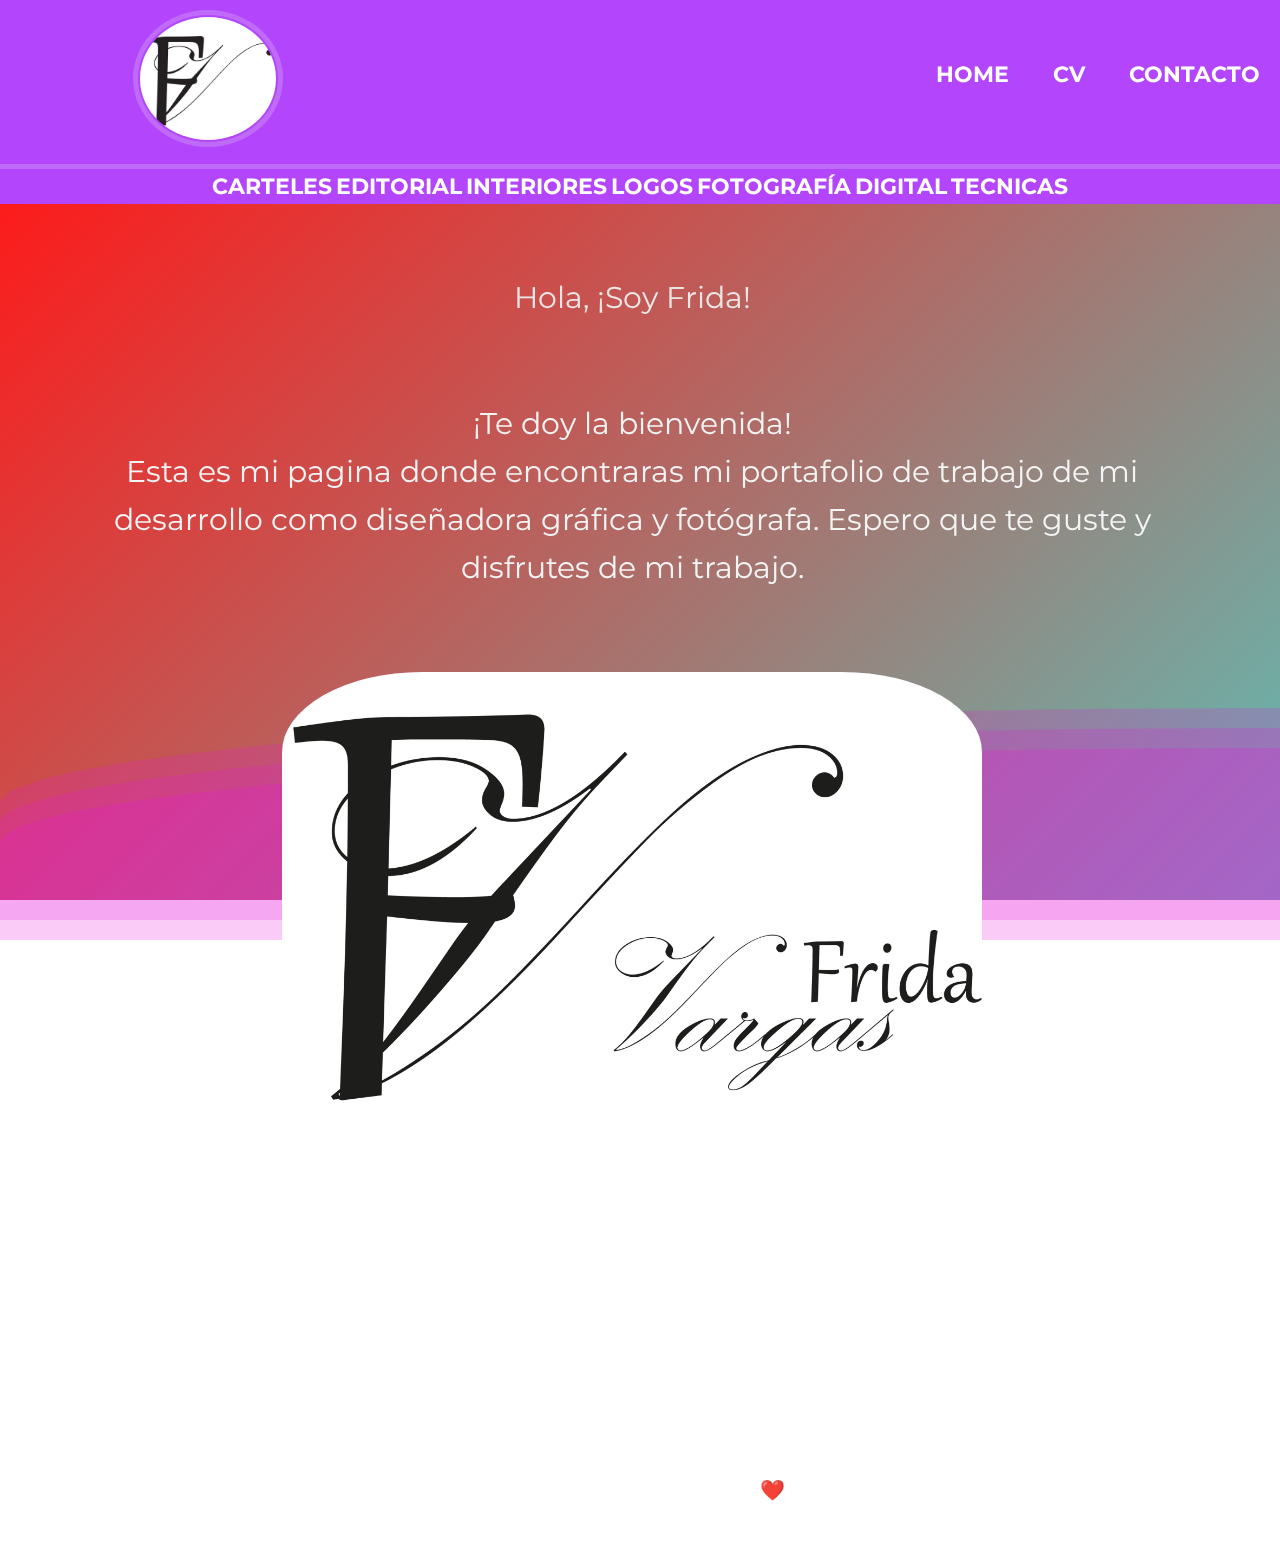
<file: Index.html>
<!DOCTYPE html>

<html>
    <head>
        <meta charset="utf-8">
        <meta http-equiv="X-UA-Compatible" content="IE=edge">
        <title>Frida Vargas - Marketing digital</title>
        <meta name="description" content="">
        <meta name="viewport" content="width=device-width, user-scalable=no, initial-scale=1.0, maximum-scale=1.0, minimum-scale=1.0">
        <link rel="stylesheet" href="CSS/reset.css">
        <link rel="stylesheet" href="CSS/flexboxgrid.min.css">
        <link rel="stylesheet" href="CSS/Style.css">
        <link rel="webpage" href="https://www.instagram.com/design.frida_vr99/">
        <link rel="preconnect" href="https://fonts.googleapis.com"><link rel="preconnect" href="https://fonts.gstatic.com" crossorigin><link href="https://fonts.googleapis.com/css2?family=Montserrat:wght@300&display=swap" rel="stylesheet">
        <link rel="stylesheet" type="text/css" href="CSS/lightbox.css">
    </head>
    <header>
        <section class="logo-menu">
            <div class="contenedor">
                <div class="row middle-xs between-xs">
                    <div class="logo col-xs-12 col-sm-4 center-xs start-xs ">
                        <a href="Index.html"><img class="logomenu1" src="IMAGENES/MENU/LOGO1.jpg"></a>
                    </div>
                    <nav class="menu col-xs-12 col-sm-8 center-xs end-sm">
                        <a href="Index.html">Home</a>
                        <a href ="CV.html">CV</a>
                        <a href="Contacto.html">Contacto</a>
                    </nav>
                </div>
            </div>
        </section>

            <section class="submenu">
                <div class="contenedor">
                    <div class="row center-xs">
                        <div class="col-xs">
                            <nav>
                                <a href ="Carteles.html">Carteles</a>
                                <a href="Editorial.html">Editorial</a>
                                <a href ="Interiores.html">Interiores</a>
                                <a href="Logos.html">Logos</a>
                                <a href ="Fotografia.html">Fotografía</a>
                                <a href="Digital.html">Digital</a>
                                <a href ="Tecnicas.html">Tecnicas</a>
                            </nav>
                        </div>
                    </div>
                </div>
            </section>
        </header>

    <body>
        <main>
            <div class="main">
                <section class="contenedor">
                    <div class="thumb row center-xs col-xs col-s-12 col-md-12 col-lg-12">
                        <div class="container">
                            <h3 class="title">Hola, ¡Soy Frida!</h3>
                            <div class="contenidoHome">
                                <p>
                                    <br>
                                    ¡Te doy la bienvenida! 
                                    <br>
                                    Esta es mi pagina donde encontraras mi portafolio de trabajo de mi desarrollo como diseñadora gráfica
                                    y fotógrafa. Espero que te guste y disfrutes de mi trabajo.
                                </p>
                            </div>
                        </div>
                        <a href="CV.html"><img class="logoprincipal col-xs-12" src="IMAGENES/MENU/LOGO FV.jpg"></a> 
                    </div>
                </div>
            
            </section>
        </main>
            
        <footer>
            <div class="inferior">
                <ul>
                    <a href="https://www.facebook.com/profile.php?id=100069143211032"><img class="facebook" src="IMAGENES/logosredessociales/FacebookBlanco.png"></a>
                </ul>
                <ul>
                    <a href="https://www.instagram.com/design.frida_vr99/"><img class="instagram" src="IMAGENES/logosredessociales/InstagramBlanco.png"></a>
                </ul>
            </div>
            <p class="copyrigth">
                &copy Copyrigth by Josh Vargas with ❤️ - 2023.
            </p>
        </footer>
        <script type="text/javascript" src="JS/lightbox.js"></script>
        <script type="text/javascript" src="JS/lightbox-plus-jquery.min.js"></script>
        <script type="text/javascript" src="JS/"></script>
        <div>
            <div class="wave"></div>
            <div class="wave"></div>
            <div class="wave"></div>
        </div>
    </body>
</html>
</file>
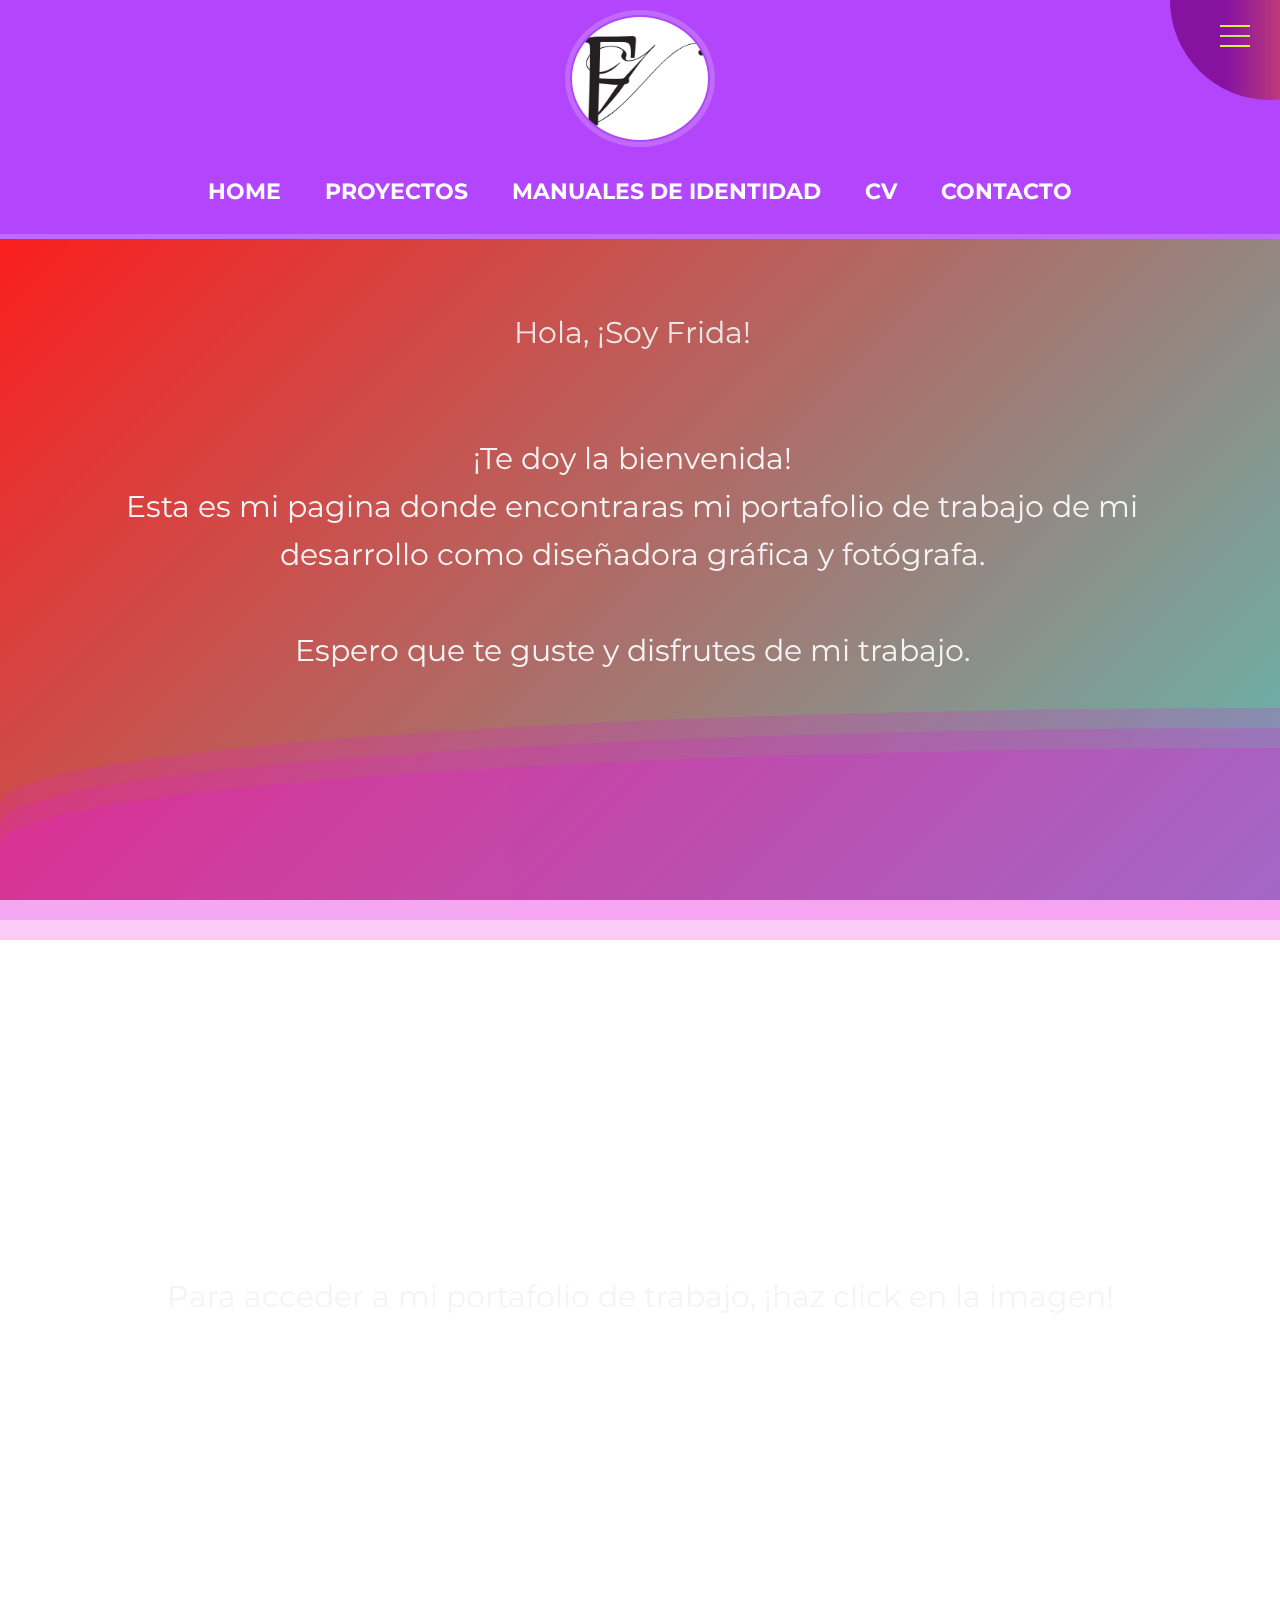
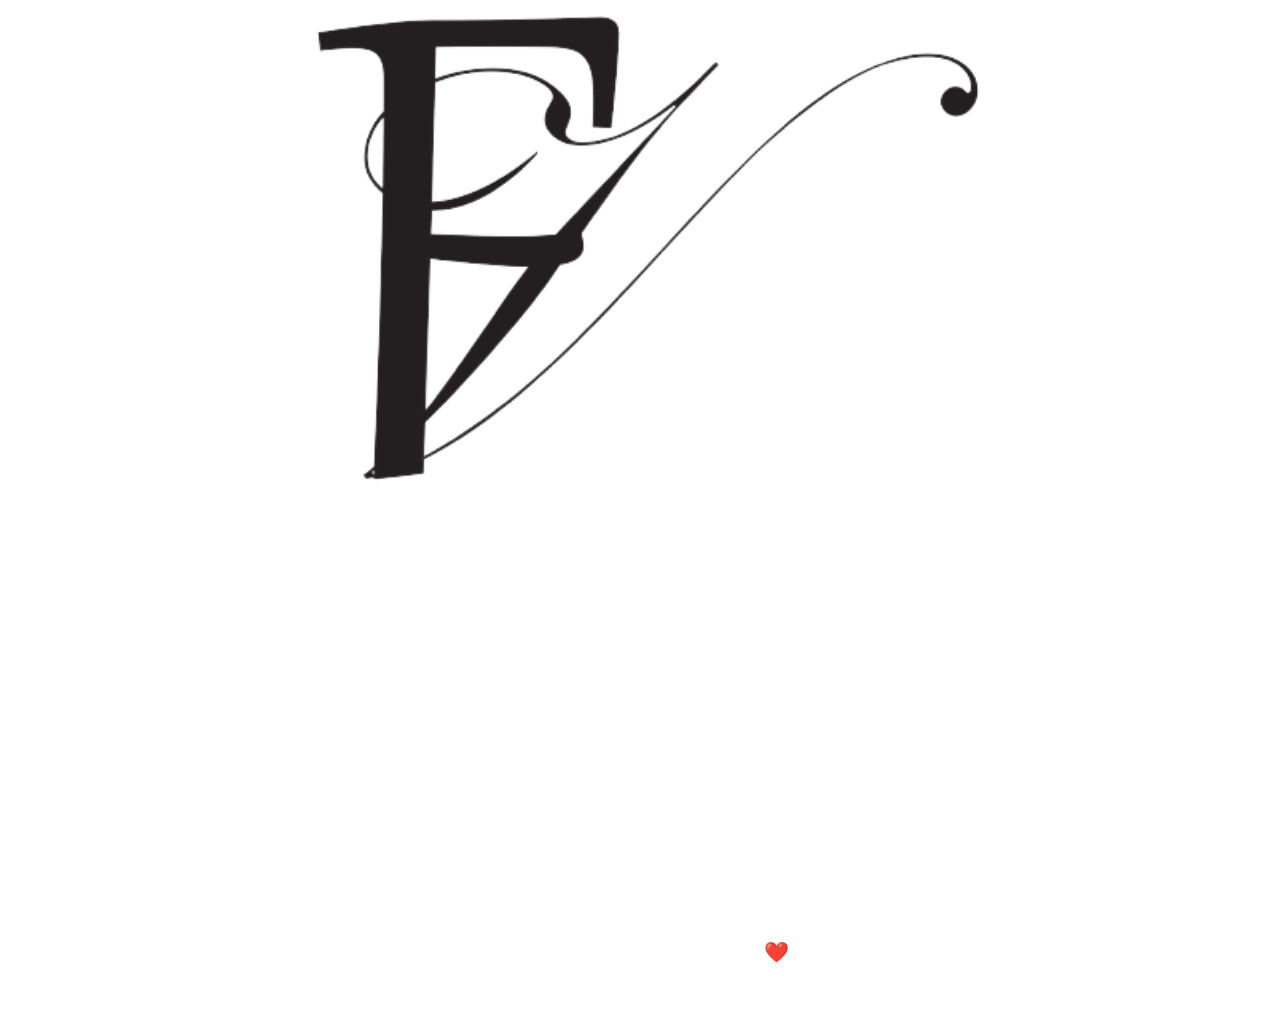
<file: index.html>
<!DOCTYPE html>

<html>
    <head>
        <meta charset="utf-8">
        <meta http-equiv="X-UA-Compatible" content="IE=edge">
        <title>Frida Vargas - Marketing digital</title>
        <meta name="description" content="">
        <meta name="viewport" content="width=device-width, user-scalable=no, initial-scale=1.0, maximum-scale=1.0, minimum-scale=1.0">
        <link rel="stylesheet" href="CSS/reset.css">
        <link rel="stylesheet" href="CSS/flexboxgrid.min.css">
        <link rel="stylesheet" href="CSS/Style.css">
        <link rel="webpage" href="https://www.instagram.com/design.frida_vr99/">
        <link rel="preconnect" href="https://fonts.googleapis.com"><link rel="preconnect" href="https://fonts.gstatic.com" crossorigin><link href="https://fonts.googleapis.com/css2?family=Montserrat:wght@300&display=swap" rel="stylesheet">
        <link rel="stylesheet" type="text/css" href="CSS/lightbox.css">
    </head>
    <header>
        <label class="sticky">
            <input type="checkbox">
            <span class="menu"> <span class="hamburger"></span> </span>
            <ul>
                <li><a href ="Carteles.html">Carteles</a></li>
                <li><a href ="Editorial.html">Editorial</a></li>
                <li><a href ="Interiores.html">Interiores</a></li>
                <li><a href ="Logos.html">Logos</a></li>
                <li><a href ="Fotografia.html">Fotografía</a></li>
                <li><a href ="Digital.html">Digital</a></li>
                <li><a href ="Tecnicas.html">Técnicas</a></li>
                
            </ul>
        </label>
        <section class="logo-menu">
            <div class="contenedor">
                <div class="row center-xs between-xs">
                    <div class="logo col-xs-12 col-sm-12 col-md-12 center-xs ">
                        <a href="index.html"><img class="logomenu1" src="IMAGENES/MENU/LOGO1.jpg"></a>
                    </div>
                    <nav class="menu col-xs-12 col-sm-12 center-xs">
                        <a href="index.html">Home</a>
                        <a href="Proyectos.html">PROYECTOS</a>
                        <a href="Manuales de Identidad.html">Manuales de Identidad</a>
                        <a href ="CV.html">CV</a>
                        <a href="Contacto.html">Contacto</a>
                        
                    </nav>
                </div>
            </div>
        </section>
    </header>
    <body>
        <main>
            <div class="main">
                <section class="contenedor">
                    <div class="thumb row center-xs col-xs col-s-12 col-md-12 col-lg-12">
                        <div class="container">
                            <h3 class="title">Hola, ¡Soy Frida!</h3>
                            <div class="contenidoHome">
                                <p>
                                    <br>
                                    ¡Te doy la bienvenida! 
                                    <br>
                                    Esta es mi pagina donde encontraras mi portafolio de trabajo de mi desarrollo como diseñadora gráfica
                                    y fotógrafa. 
                                    <br>
                                    <br>
                                    Espero que te guste y disfrutes de mi trabajo.
                                </p>
                            </div>
                        </div>
                    </div>
                    <iframe width=100% height="500" src="https://www.youtube.com/embed/qkZabQoO0UQ" title="YouTube video player" frameborder="1" allow="accelerometer; autoplay; loop; clipboard-write; encrypted-media; gyroscope; picture-in-picture; web-share" allowfullscreen></iframe>
                    </div>

                    <div class="thumb row center-xs col-xs col-s-12 col-md-12 col-lg-12 contenidoHome">
                        <p>
                            Para acceder a mi portafolio de trabajo, ¡haz click en la imagen!
                        </p>
                    <a href="Proyectos.html"><img class="logoprincipal col-xs-12" src="IMAGENES/MENU/CV_Frida_Vargas_Ríos-removebg-preview.png"></a> 

                    </div>
                    
            </section>
        </main>
            
        <footer>
            <div class="inferior">
                <section class="redes_sociales">
                            <ul>
                                <li><a href="https://www.facebook.com/profile.php?id=100069143211032"><img class="facebook" src="IMAGENES/logosredessociales/FacebookBlanco.png"></a></li>
                                <li><a href="https://www.instagram.com/design.frida_vr99/"><img class="instagram" src="IMAGENES/logosredessociales/InstagramBlanco.png"></a></li>
                            </ul>
                                
                </section>    
            </div>
            <p class="copyrigth">
                Copyrigth &copy 2023. Todos los derechos reservados. 
                <br>
                Made by Frida Vargas with ❤️
            </p>
        </footer>
        <script type="text/javascript" src="JS/lightbox.js"></script>
        <script type="text/javascript" src="JS/lightbox-plus-jquery.min.js"></script>
        <script type="text/javascript" src="JS/"></script>
        <div>
            <div class="wave"></div>
            <div class="wave"></div>
            <div class="wave"></div>
        </div>
    </body>
</html>
</file>
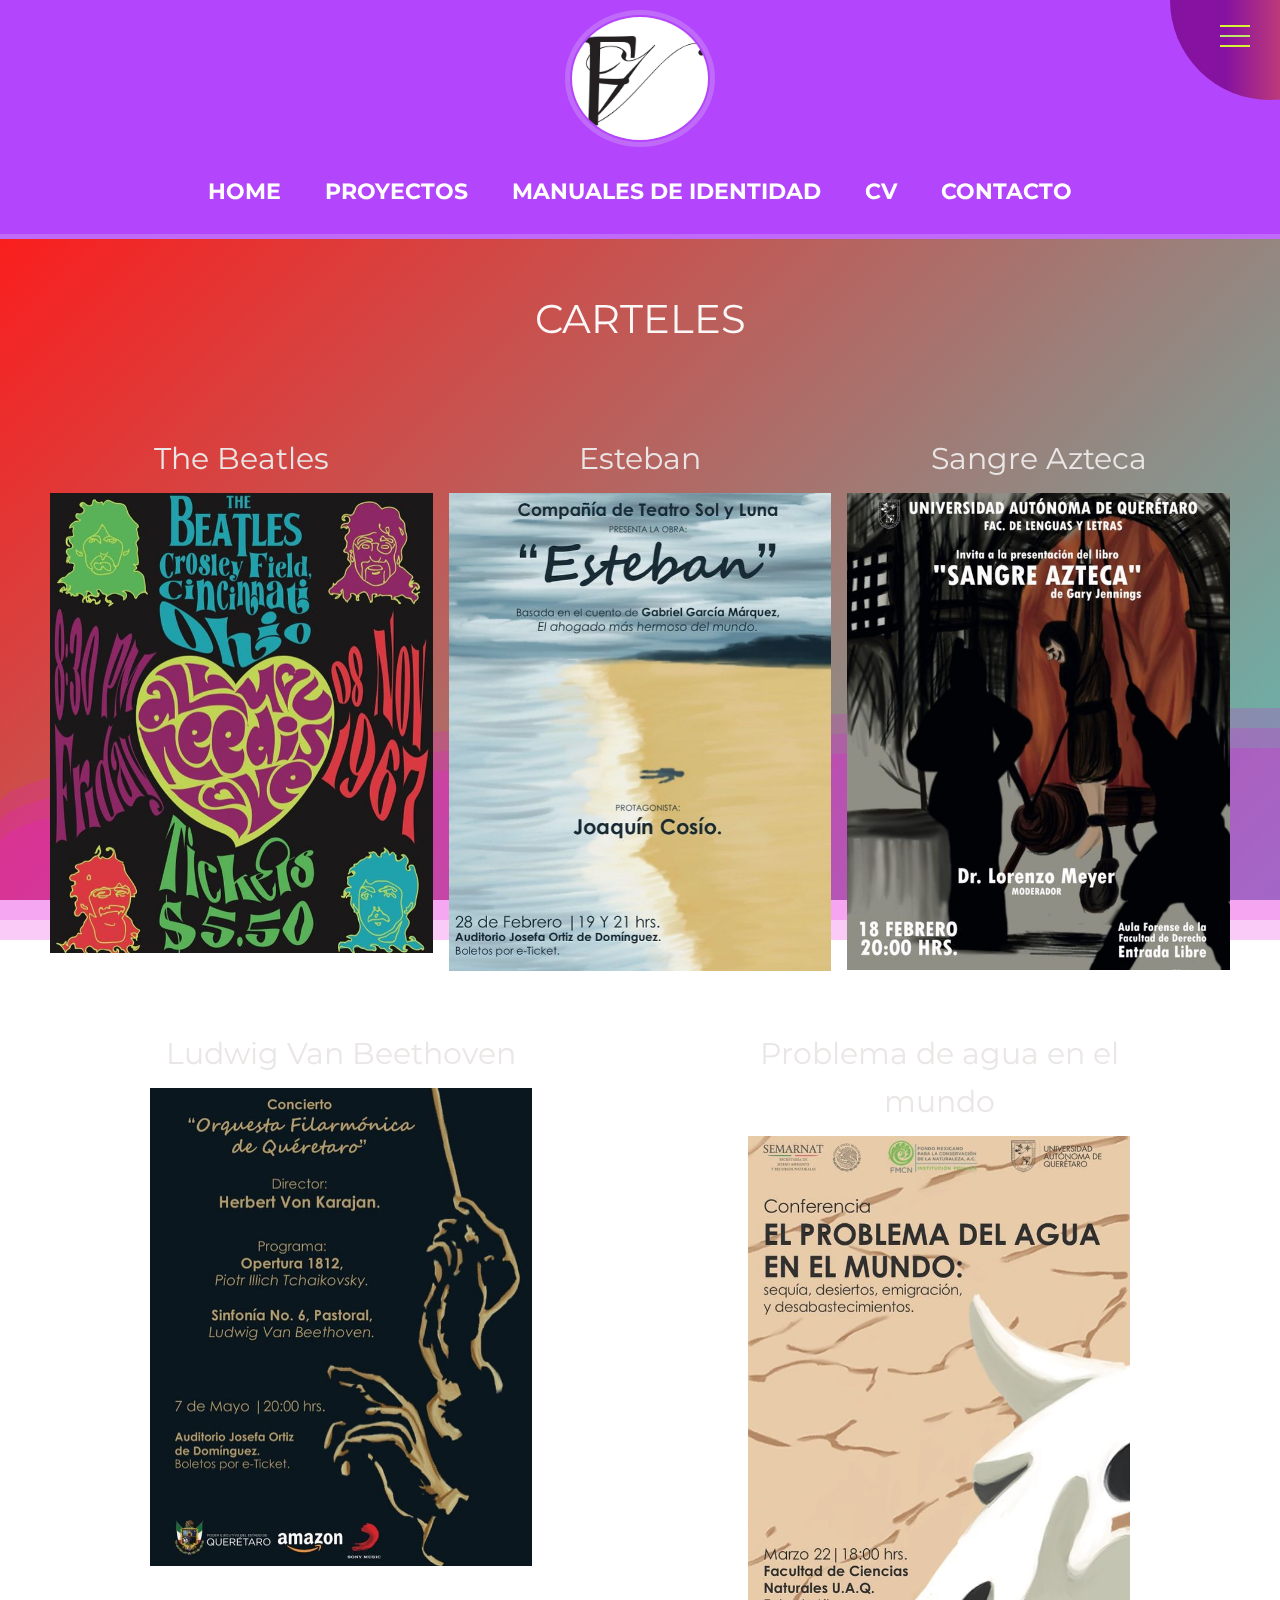
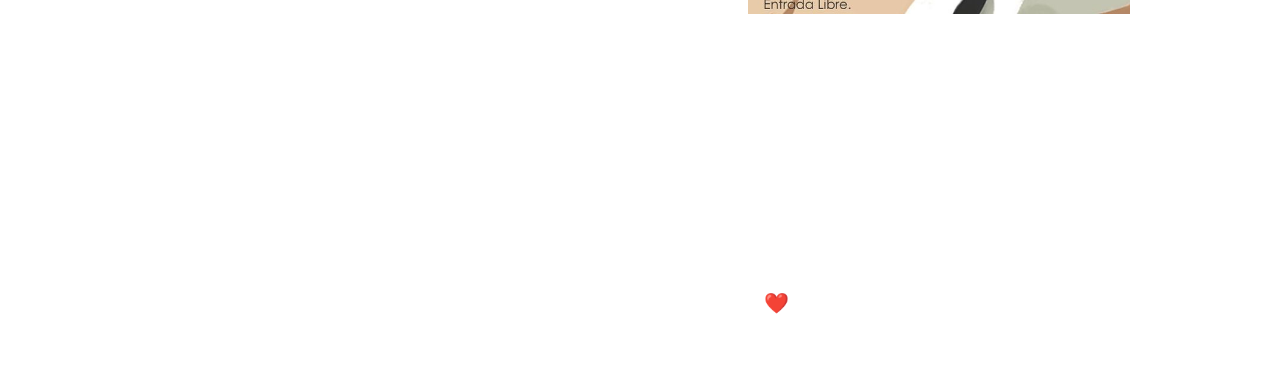
<file: Carteles.html>
<!DOCTYPE html>

<html>
    <head>
        <meta charset="utf-8">
        <meta http-equiv="X-UA-Compatible" content="IE=edge">
        <title>Carteles</title>
        <meta name="description" content="">
        <meta name="viewport" content="width=device-width, user-scalable=no, initial-scale=1.0, maximum-scale=1.0, minimum-scale=1.0">
        <link rel="stylesheet" href="CSS/reset.css">
        <link rel="stylesheet" href="CSS/flexboxgrid.min.css">
        <link rel="stylesheet" href="CSS/Style.css">
        <link rel="webpage" href="https://www.instagram.com/design.frida_vr99/">
        <link rel="preconnect" href="https://fonts.googleapis.com"><link rel="preconnect" href="https://fonts.gstatic.com" crossorigin><link href="https://fonts.googleapis.com/css2?family=Montserrat:wght@300&display=swap" rel="stylesheet">
        <link rel="stylesheet" type="text/css" href="CSS/lightbox.css">
    </head>
    <header>
        <label>
            <input type="checkbox">
            <span class="menu"> <span class="hamburger"></span> </span>
            <ul>
                <li><a href ="Carteles.html">Carteles</a></li>
                <li><a href ="Editorial.html">Editorial</a></li>
                <li><a href ="Interiores.html">Interiores</a></li>
                <li><a href ="Logos.html">Logos</a></li>
                <li><a href ="Fotografia.html">Fotografía</a></li>
                <li><a href ="Digital.html">Digital</a></li>
                <li><a href ="Tecnicas.html">Técnicas</a></li>
                
            </ul>
        </label>
        <section class="logo-menu">
            <div class="contenedor">
                <div class="row center-xs between-xs">
                    <div class="logo col-xs-12 col-sm-12 col-md-12 center-xs ">
                        <a href="index.html"><img class="logomenu1" src="IMAGENES/MENU/LOGO1.jpg"></a>
                    </div>
                    <nav class="menu col-xs-12 col-sm-12 center-xs">
                        <a href="index.html">Home</a>
                        <a href="Proyectos.html">PROYECTOS</a>
                        <a href="Manuales de Identidad.html">Manuales de Identidad</a>
                        <a href ="CV.html">CV</a>
                        <a href="Contacto.html">Contacto</a>
                    </nav>
                </div>
            </div>
        </section>
    </header>
    <body>
        <main>
            <h1 class="main-title">CARTELES</h1>
        <div class="main">
            <section class="contenedor">
                <div class="row around-xs">
                    <div class="thumb col-xs-12 col-sm-6 col-md-4">
                        <div class="container">
                            <h3 class="title">The Beatles</h3>
                                <div class="content">
                                    <a href="IMAGENES/CARTELES/2.jpg" data-lightbox="cartel_1" data-title="Cartel beatles" target="_blank">
                                        <div class="content-overlay"></div>
                                        <img class="content-image" src="IMAGENES/CARTELES/2.jpg">
                                            <div class="content-details fadeIn-bottom">
                                                <h3 class="content-title">The Beatles</h3>
                                                <p class="content-text">Portada tour de 1967</p>
                                            </div>
                                    </a>
                                </div>
                        </div>
                    </div>
                    <div class="thumb col-xs-12 col-sm-6 col-md-4">
                        <div class="container">
                            <h3 class="title">Esteban</h3>
                                <div class="content">
                                    <a href="IMAGENES/CARTELES/4.jpg" data-lightbox="cartel_1" data-title="Cartel Esteban" target="_blank">
                                        <div class="content-overlay"></div>
                                        <img class="content-image" src="IMAGENES/CARTELES/4.jpg">
                                            <div class="content-details fadeIn-bottom">
                                                <h3 class="content-title">Esteban</h3>
                                                <p class="content-text">Obra Basada en el cuento de Gabriel García Márquez</p>
                                            </div>
                                    </a>
                                </div>
                        </div>
                    </div>
                    <div class="thumb col-xs-12 col-sm-6 col-md-4">
                        <div class="container">
                            <h3 class="title">Sangre Azteca</h3>
                                <div class="content">
                                    <a href="IMAGENES/CARTELES/5.jpg" data-lightbox="cartel_1" data-title="Cartel Sangre Azteca" target="_blank">
                                        <div class="content-overlay"></div>
                                        <img class="content-image" src="IMAGENES/CARTELES/5.jpg">
                                            <div class="content-details fadeIn-bottom">
                                                <h3 class="content-title">Sangre Azteca</h3>
                                                <p class="content-text">Presentación del libro del Dr. Lorenzo Meyer</p>
                                            </div>
                                    </a>
                                </div>
                        </div>
                    </div>
                    <div class="thumb col-xs-12 col-sm-6 col-md-4">
                        <div class="container">
                            <h3 class="title">Ludwig Van Beethoven</h3>
                                <div class="content">
                                    <a href="IMAGENES/CARTELES/7.jpg" data-lightbox="cartel_1" data-title="Cartel Ludwig Van Beethoven" target="_blank">
                                        <div class="content-overlay"></div>
                                        <img class="content-image" src="IMAGENES/CARTELES/7.jpg">
                                            <div class="content-details fadeIn-right">
                                                <h3>Ludwig Van Beethoven</h3>
                                                <p>Presentacion Orquesta Sinfónica de Querétaro</p>
                                            </div>
                                    </a>
                                </div>
                        </div>
                    </div>
                    <div class="thumb col-xs-12 col-sm-6 col-md-4">
                        <div class="container">
                            <h3 class="title">Problema de agua en el mundo</h3>
                                <div class="content">
                                    <a href="IMAGENES/CARTELES/9.jpg" data-lightbox="cartel_1" data-title="Cartel Problema del agua" target="_blank">
                                        <div class="content-overlay"></div>
                                        <img class="content-image" src="IMAGENES/CARTELES/9.jpg">
                                            <div class="content-details fadeIn-top fadeIn-left">
                                                <h3>Problema de agua en el mundo</h3>
                                                <p>Conferencia sobre problemas del agua en México</p>
                                            </div>
                                    </a>
                                </div>
                        </div>
                    </div>
                </div>
            </section>
        </div>
        </main>



        <footer>
            <div class="inferior">
                <section class="redes_sociales">
                            <ul>
                                <li><a href="https://www.facebook.com/profile.php?id=100069143211032"><img class="facebook" src="IMAGENES/logosredessociales/FacebookBlanco.png"></a></li>
                                <li><a href="https://www.instagram.com/design.frida_vr99/"><img class="instagram" src="IMAGENES/logosredessociales/InstagramBlanco.png"></a></li>
                            </ul>
                                
                </section>    
            </div>
            <p class="copyrigth">
                Copyrigth &copy 2023. Todos los derechos reservados. 
                <br>
                Made by Frida Vargas with ❤️
            </p>
        </footer>
        <script type="text/javascript" src="JS/lightbox.js"></script>
        <script type="text/javascript" src="JS/lightbox-plus-jquery.min.js"></script>
        <script type="text/javascript" src="JS/"></script>
        <div>
            <div class="wave"></div>
            <div class="wave"></div>
            <div class="wave"></div>
        </div>
    </body>
</html>
</file>
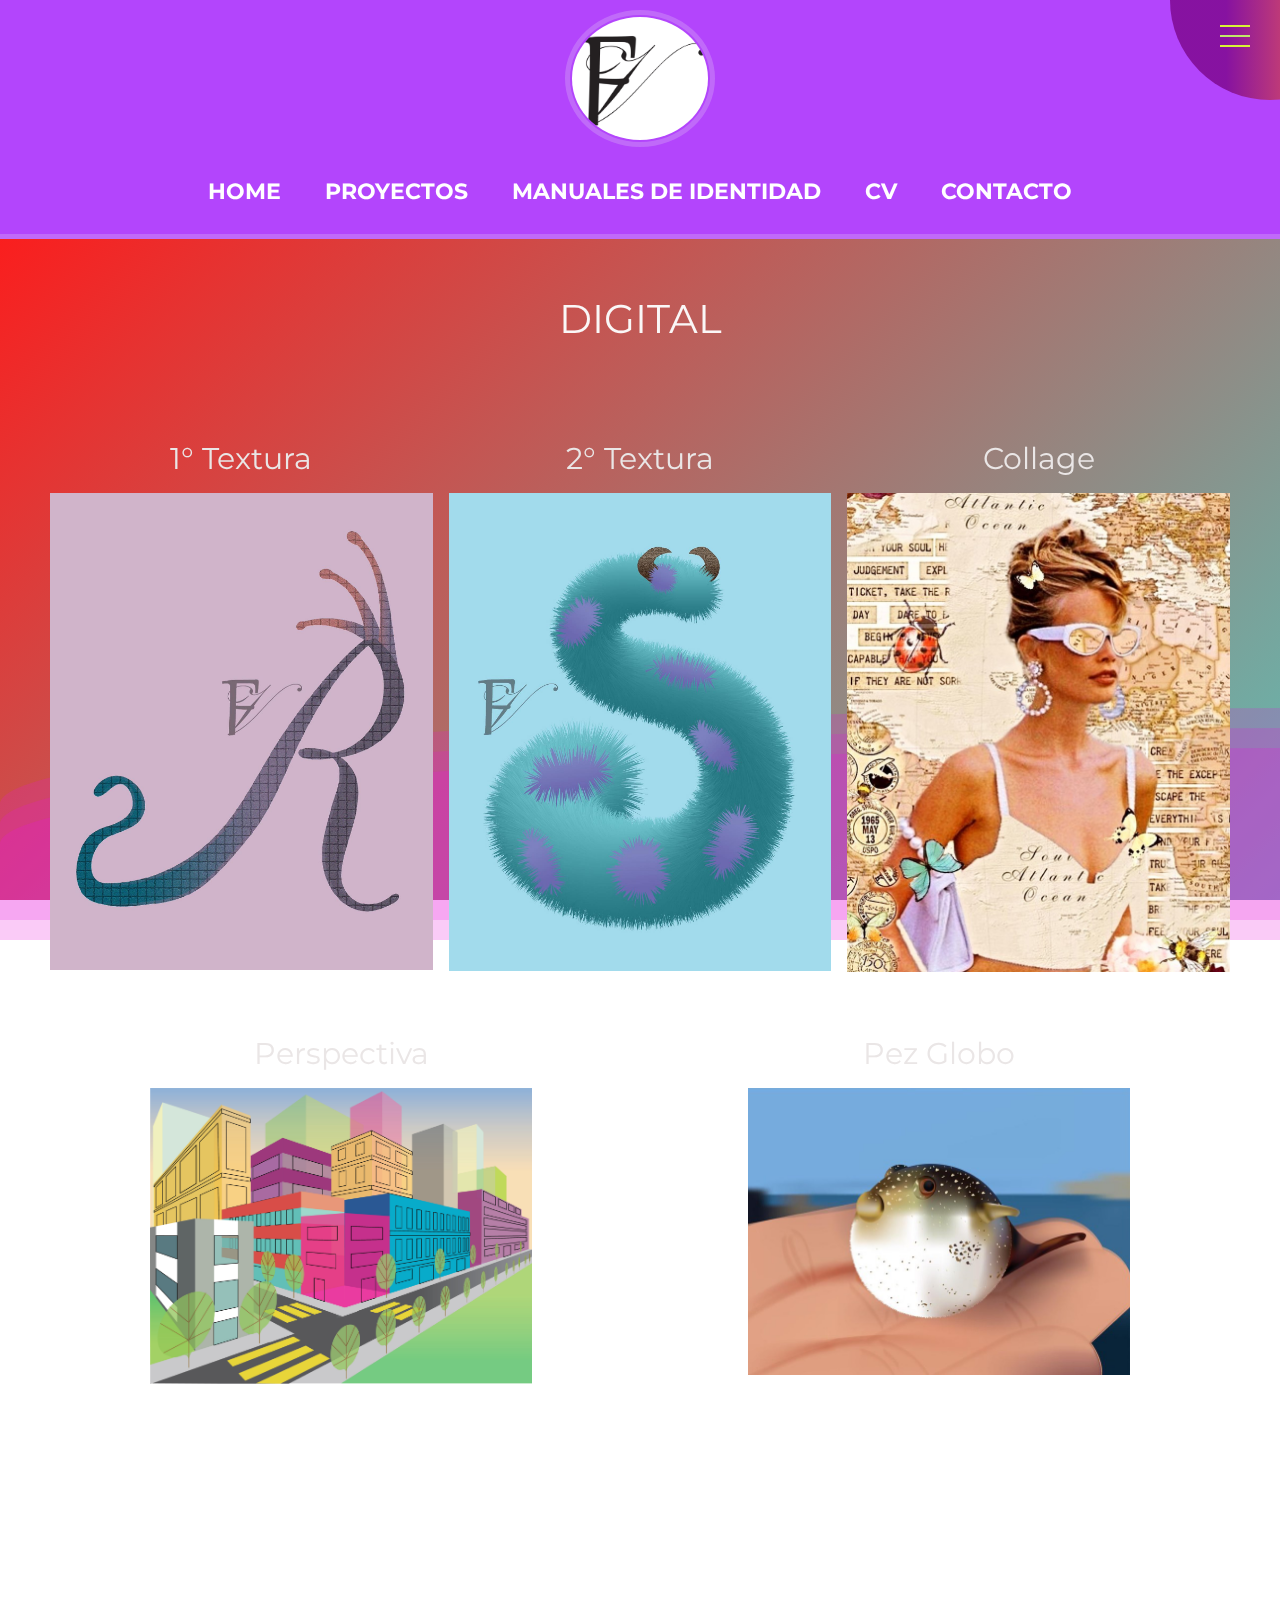
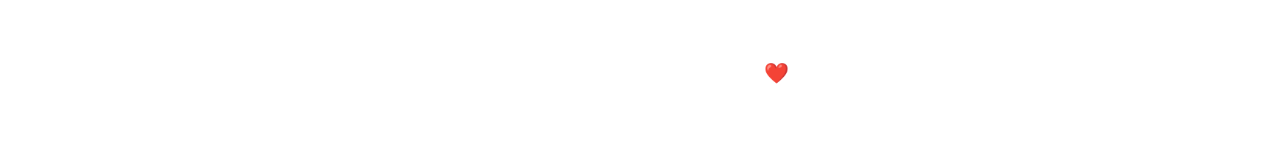
<file: Digital.html>
<!DOCTYPE html>

<html>
    <head>
        <meta charset="utf-8">
        <meta http-equiv="X-UA-Compatible" content="IE=edge">
        <title>Digital</title>
        <meta name="description" content="">
        <meta name="viewport" content="width=device-width, user-scalable=no, initial-scale=1.0, maximum-scale=1.0, minimum-scale=1.0">
        <link rel="stylesheet" href="CSS/reset.css">
        <link rel="stylesheet" href="CSS/flexboxgrid.min.css">
        <link rel="stylesheet" href="CSS/Style.css">
        <link rel="webpage" href="https://www.instagram.com/design.frida_vr99/">
        <link rel="preconnect" href="https://fonts.googleapis.com"><link rel="preconnect" href="https://fonts.gstatic.com" crossorigin><link href="https://fonts.googleapis.com/css2?family=Montserrat:wght@300&display=swap" rel="stylesheet">
        <link rel="stylesheet" type="text/css" href="CSS/lightbox.css">
    </head>
    <header>
        <label>
            <input type="checkbox">
            <span class="menu"> <span class="hamburger"></span> </span>
            <ul>
                <li><a href ="Carteles.html">Carteles</a></li>
                <li><a href ="Editorial.html">Editorial</a></li>
                <li><a href ="Interiores.html">Interiores</a></li>
                <li><a href ="Logos.html">Logos</a></li>
                <li><a href ="Fotografia.html">Fotografía</a></li>
                <li><a href ="Digital.html">Digital</a></li>
                <li><a href ="Tecnicas.html">Técnicas</a></li>
                
            </ul>
        </label>
        <section class="logo-menu">
            <div class="contenedor">
                <div class="row center-xs between-xs">
                    <div class="logo col-xs-12 col-sm-12 col-md-12 center-xs ">
                        <a href="index.html"><img class="logomenu1" src="IMAGENES/MENU/LOGO1.jpg"></a>
                    </div>
                    <nav class="menu col-xs-12 col-sm-12 center-xs">
                        <a href="index.html">Home</a>
                        <a href="Proyectos.html">PROYECTOS</a>
                        <a href="Manuales de Identidad.html">Manuales de Identidad</a>
                        <a href ="CV.html">CV</a>
                        <a href="Contacto.html">Contacto</a>
                    </nav>
                </div>
            </div>
        </section>
    </header>
    <body>
        <main>
            <h1 class="main-title">DIGITAL</h1>
        <div class="main">
            <section class="contenedor">
                <div class="row around-xs">
                    <div class="thumb col-xs-12 col-sm-6 col-md-4">
                        <div class="container">
                            <h3 class="title">1° Textura</h3>
                                <div class="content">
                                    <a href="IMAGENES/ILUSTRACIÓN DIGITAL/1.jpg" data-lightbox="cartel_1" data-title="Diseño digital con textura 1" target="_blank">
                                        <div class="content-overlay"></div>
                                        <img class="content-image" src="IMAGENES/ILUSTRACIÓN DIGITAL/1.jpg">
                                            <div class="content-details fadeIn-bottom">
                                                <h3 class="content-title">Digital Textura</h3>
                                                <p class="content-text">Diseño digital con textura</p>
                                            </div>
                                    </a>
                                </div>
                        </div>
                    </div>
                    <div class="thumb col-xs-12 col-sm-6 col-md-4">
                        <div class="container">
                            <h3 class="title">2° Textura</h3>
                                <div class="content">
                                    <a href="IMAGENES/ILUSTRACIÓN DIGITAL/2.jpg" data-lightbox="cartel_1" data-title="Diseño digital con textura 2" target="_blank">
                                        <div class="content-overlay"></div>
                                        <img class="content-image" src="IMAGENES/ILUSTRACIÓN DIGITAL/2.jpg">
                                            <div class="content-details fadeIn-bottom">
                                                <h3 class="content-title">Digital Textura 2</h3>
                                                <p class="content-text">Diseño digital con textura</p>
                                            </div>
                                    </a>
                                </div>
                        </div>
                    </div>
                    <div class="thumb col-xs-12 col-sm-6 col-md-4">
                        <div class="container">
                            <h3 class="title">Collage</h3>
                                <div class="content">
                                    <a href="IMAGENES/ILUSTRACIÓN DIGITAL/3.jpg" data-lightbox="cartel_1" data-title="Collage con Photoshop" target="_blank">
                                        <div class="content-overlay"></div>
                                        <img class="content-image" src="IMAGENES/ILUSTRACIÓN DIGITAL/3.jpg">
                                            <div class="content-details fadeIn-bottom">
                                                <h3 class="content-title">Collage</h3>
                                                <p class="content-text">Collage con Photoshop</p>
                                            </div>
                                    </a>
                                </div>
                        </div>
                    </div>
                    <div class="thumb col-xs-12 col-sm-6 col-md-4">
                        <div class="container">
                            <h3 class="title">Perspectiva</h3>
                                <div class="content">
                                    <a href="IMAGENES/ILUSTRACIÓN DIGITAL/4.jpg" data-lightbox="cartel_1" data-title="Perspectiva" target="_blank">
                                        <div class="content-overlay"></div>
                                        <img class="content-image" src="IMAGENES/ILUSTRACIÓN DIGITAL/4.jpg">
                                            <div class="content-details fadeIn-right">
                                                <h3>Perspectiva</h3>
                                                <p>Diseño con perspectiva en Ilustrador </p>
                                            </div>
                                    </a>
                                </div>
                        </div>
                    </div>
                    <div class="thumb col-xs-12 col-sm-6 col-md-4">
                        <div class="container">
                            <h3 class="title">Pez Globo</h3>
                                <div class="content">
                                    <a href="IMAGENES/ILUSTRACIÓN DIGITAL/5.jpg" data-lightbox="cartel_1" data-title="Ilustración Pez Globo" target="_blank">
                                        <div class="content-overlay"></div>
                                        <img class="content-image" src="IMAGENES/ILUSTRACIÓN DIGITAL/5.jpg">
                                            <div class="content-details fadeIn-top fadeIn-left">
                                                <h3>Pez Globo</h3>
                                                <p>Ilustración Pez Globo</p>
                                            </div>
                                    </a>
                                </div>
                        </div>
                    </div>
                </div>
            </section>
        </div>
        </main>



        <footer>
            <div class="inferior">
                <section class="redes_sociales">
                            <ul>
                                <li><a href="https://www.facebook.com/profile.php?id=100069143211032"><img class="facebook" src="IMAGENES/logosredessociales/FacebookBlanco.png"></a></li>
                                <li><a href="https://www.instagram.com/design.frida_vr99/"><img class="instagram" src="IMAGENES/logosredessociales/InstagramBlanco.png"></a></li>
                            </ul>
                                
                </section>    
            </div>
            <p class="copyrigth">
                Copyrigth &copy 2023. Todos los derechos reservados. 
                <br>
                Made by Frida Vargas with ❤️
            </p>
        </footer>
        <script type="text/javascript" src="JS/lightbox.js"></script>
        <script type="text/javascript" src="JS/lightbox-plus-jquery.min.js"></script>
        <script type="text/javascript" src="JS/"></script>
        <div>
            <div class="wave"></div>
            <div class="wave"></div>
            <div class="wave"></div>
        </div>
    </body>
</html>
</file>
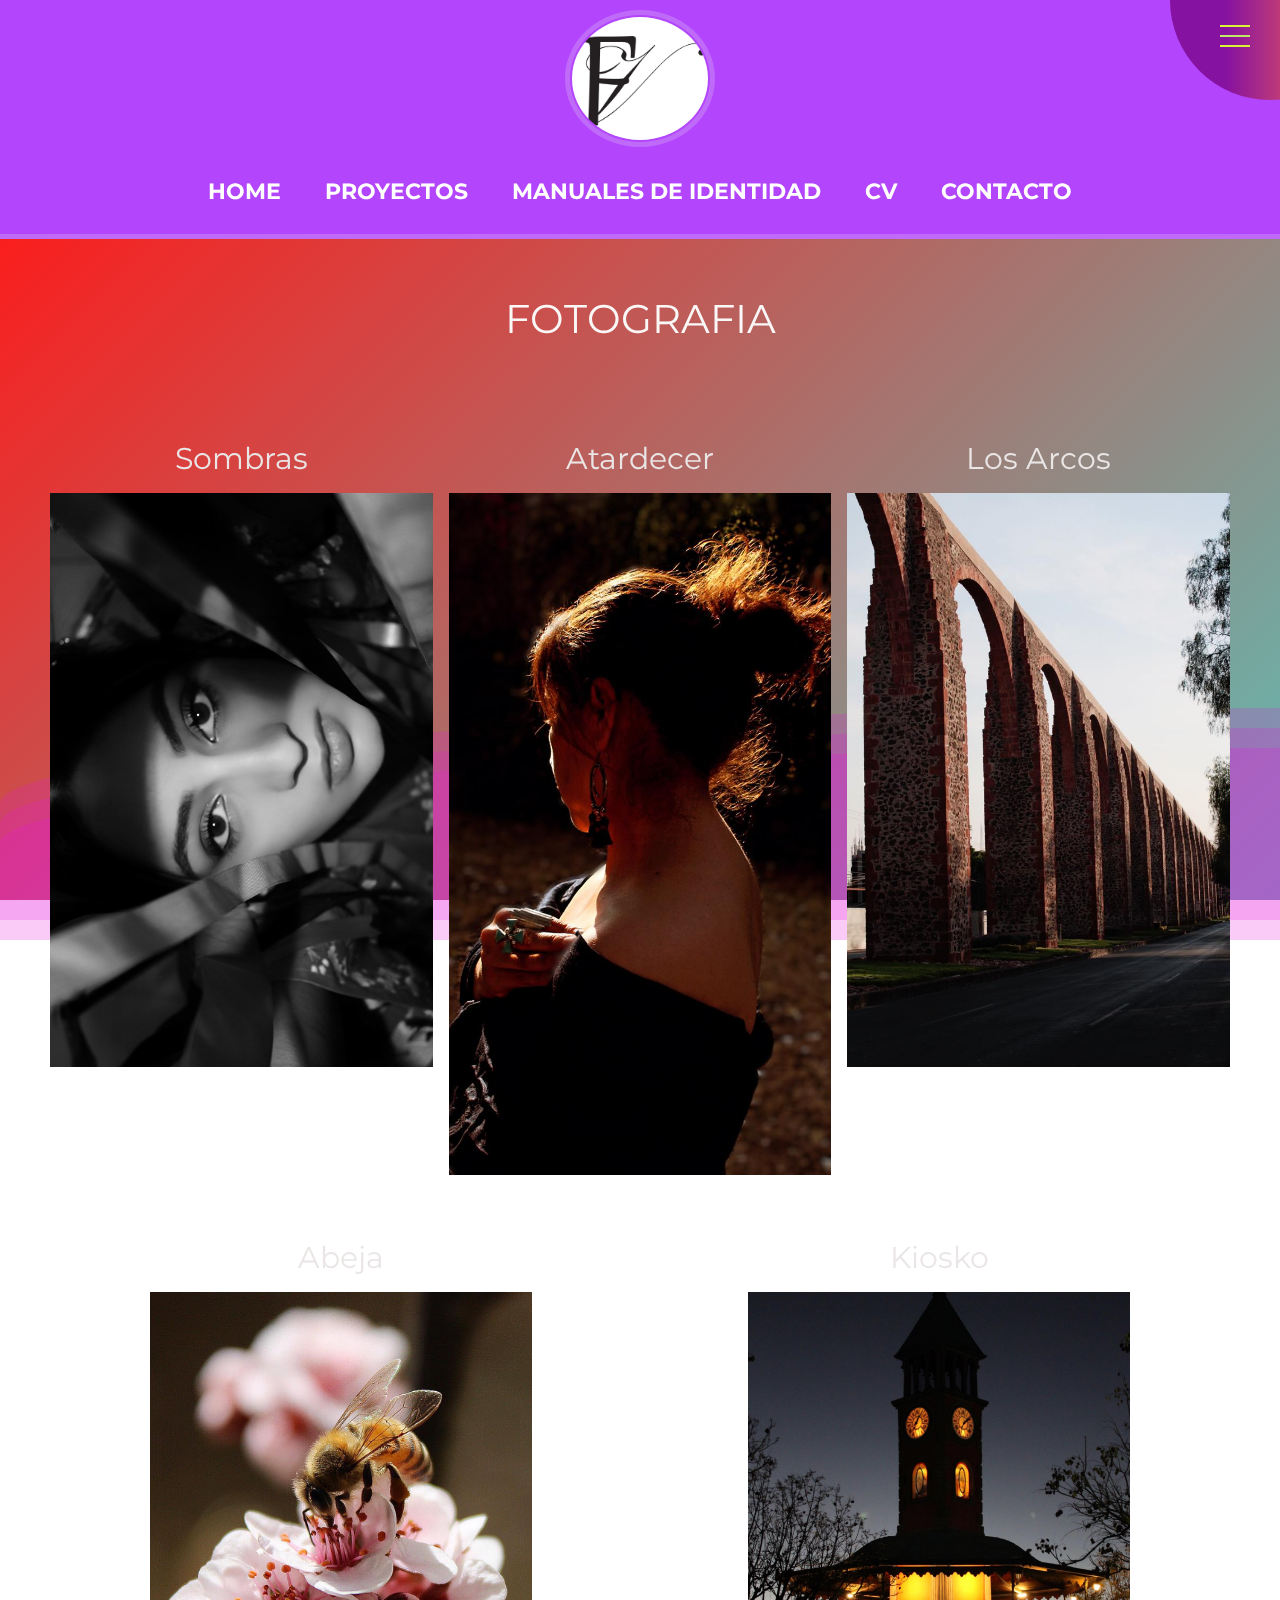
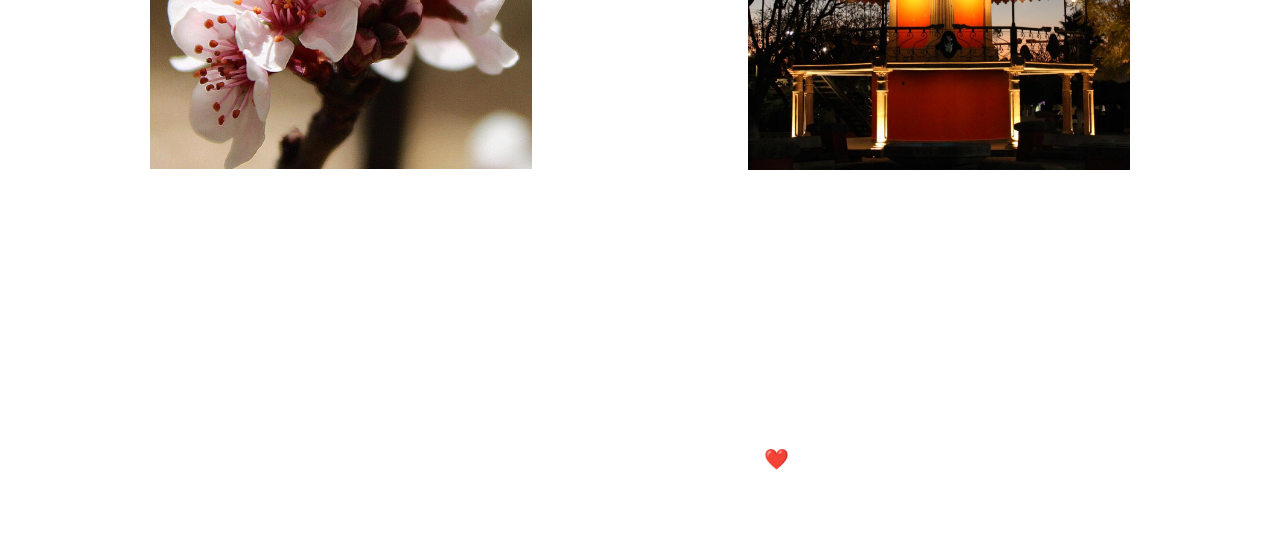
<file: Fotografia.html>
<!DOCTYPE html>

<html>
    <head>
        <meta charset="utf-8">
        <meta http-equiv="X-UA-Compatible" content="IE=edge">
        <title>Fotografia</title>
        <meta name="description" content="">
        <meta name="viewport" content="width=device-width, user-scalable=no, initial-scale=1.0, maximum-scale=1.0, minimum-scale=1.0">
        <link rel="stylesheet" href="CSS/reset.css">
        <link rel="stylesheet" href="CSS/flexboxgrid.min.css">
        <link rel="stylesheet" href="CSS/Style.css">
        <link rel="webpage" href="https://www.instagram.com/design.frida_vr99/">
        <link rel="preconnect" href="https://fonts.googleapis.com"><link rel="preconnect" href="https://fonts.gstatic.com" crossorigin><link href="https://fonts.googleapis.com/css2?family=Montserrat:wght@300&display=swap" rel="stylesheet">
        <link rel="stylesheet" type="text/css" href="CSS/lightbox.css">
    </head>
    <header>
        <label>
            <input type="checkbox">
            <span class="menu"> <span class="hamburger"></span> </span>
            <ul>
                <li><a href ="Carteles.html">Carteles</a></li>
                <li><a href ="Editorial.html">Editorial</a></li>
                <li><a href ="Interiores.html">Interiores</a></li>
                <li><a href ="Logos.html">Logos</a></li>
                <li><a href ="Fotografia.html">Fotografía</a></li>
                <li><a href ="Digital.html">Digital</a></li>
                <li><a href ="Tecnicas.html">Técnicas</a></li>
                
            </ul>
        </label>
        <section class="logo-menu">
            <div class="contenedor">
                <div class="row center-xs between-xs">
                    <div class="logo col-xs-12 col-sm-12 col-md-12 center-xs ">
                        <a href="index.html"><img class="logomenu1" src="IMAGENES/MENU/LOGO1.jpg"></a>
                    </div>
                    <nav class="menu col-xs-12 col-sm-12 center-xs">
                        <a href="index.html">Home</a>
                        <a href="Proyectos.html">PROYECTOS</a>
                        <a href="Manuales de Identidad.html">Manuales de Identidad</a>
                        <a href ="CV.html">CV</a>
                        <a href="Contacto.html">Contacto</a>
                    </nav>
                </div>
            </div>
        </section>
    </header>
    <body>
        <main>
            <h1 class="main-title">FOTOGRAFIA</h1>
        <div class="main">
            <section class="contenedor">
                <div class="row around-xs">
                    <div class="thumb col-xs-12 col-sm-6 col-md-4">
                        <div class="container">
                            <h3 class="title">Sombras</h3>
                                <div class="content">
                                    <a href="IMAGENES/FOTOGRAFIAS/1.jpg" data-lightbox="cartel_1" data-title="Sombras" target="_blank">
                                        <div class="content-overlay"></div>
                                        <img class="content-image" src="IMAGENES/FOTOGRAFIAS/1.jpg">
                                            <div class="content-details fadeIn-bottom">
                                                <h3 class="content-title">Sombras</h3>
                                                <p class="content-text">Fotografía Blanco y Negro</p>
                                            </div>
                                    </a>
                                </div>
                        </div>
                    </div>
                    <div class="thumb col-xs-12 col-sm-6 col-md-4">
                        <div class="container">
                            <h3 class="title">Atardecer</h3>
                                <div class="content">
                                    <a href="IMAGENES/FOTOGRAFIAS/2.jpg" data-lightbox="cartel_1" data-title="Atardecer" target="_blank">
                                        <div class="content-overlay"></div>
                                        <img class="content-image" src="IMAGENES/FOTOGRAFIAS/2.jpg">
                                            <div class="content-details fadeIn-bottom">
                                                <h3 class="content-title">Atardecer</h3>
                                                <p class="content-text">Fotografía luz natural</p>
                                            </div>
                                    </a>
                                </div>
                        </div>
                    </div>
                    <div class="thumb col-xs-12 col-sm-6 col-md-4">
                        <div class="container">
                            <h3 class="title">Los Arcos</h3>
                                <div class="content">
                                    <a href="IMAGENES/FOTOGRAFIAS/3.jpg" data-lightbox="cartel_1" data-title="Arcos de Querétaro" target="_blank">
                                        <div class="content-overlay"></div>
                                        <img class="content-image" src="IMAGENES/FOTOGRAFIAS/3.jpg">
                                            <div class="content-details fadeIn-bottom">
                                                <h3 class="content-title">Arcos de Querétaro</h3>
                                                <p class="content-text">Fotografía de los arcos de Querétaro</p>
                                            </div>
                                    </a>
                                </div>
                        </div>
                    </div>
                    <div class="thumb col-xs-12 col-sm-6 col-md-4">
                        <div class="container">
                            <h3 class="title">Abeja</h3>
                                <div class="content">
                                    <a href="IMAGENES/FOTOGRAFIAS/4.jpg" data-lightbox="cartel_1" data-title="Abeja" target="_blank">
                                        <div class="content-overlay"></div>
                                        <img class="content-image" src="IMAGENES/FOTOGRAFIAS/4.jpg">
                                            <div class="content-details fadeIn-right">
                                                <h3>Abeja</h3>
                                                <p>Fotografía de abeja</p>
                                            </div>
                                    </a>
                                </div>
                        </div>
                    </div>
                    <div class="thumb col-xs-12 col-sm-6 col-md-4">
                        <div class="container">
                            <h3 class="title">Kiosko</h3>
                                <div class="content">
                                    <a href="IMAGENES/FOTOGRAFIAS/5.jpg" data-lightbox="cartel_1" data-title="Kiosko" target="_blank">
                                        <div class="content-overlay"></div>
                                        <img class="content-image" src="IMAGENES/FOTOGRAFIAS/5.jpg">
                                            <div class="content-details fadeIn-top fadeIn-left">
                                                <h3>Kiosco</h3>
                                                <p>Fotografía de kiosco</p>
                                            </div>
                                    </a>
                                </div>
                        </div>
                    </div>
                </div>
            </section>
        </div>
        </main>



        <footer>
            <div class="inferior">
                <section class="redes_sociales">
                            <ul>
                                <li><a href="https://www.facebook.com/profile.php?id=100069143211032"><img class="facebook" src="IMAGENES/logosredessociales/FacebookBlanco.png"></a></li>
                                <li><a href="https://www.instagram.com/design.frida_vr99/"><img class="instagram" src="IMAGENES/logosredessociales/InstagramBlanco.png"></a></li>
                            </ul>
                                
                </section>    
            </div>
            <p class="copyrigth">
                Copyrigth &copy 2023. Todos los derechos reservados. 
                <br>
                Made by Frida Vargas with ❤️
            </p>
        </footer>
        <script type="text/javascript" src="JS/lightbox.js"></script>
        <script type="text/javascript" src="JS/lightbox-plus-jquery.min.js"></script>
        <script type="text/javascript" src="JS/"></script>
        <div>
            <div class="wave"></div>
            <div class="wave"></div>
            <div class="wave"></div>
        </div>
    </body>
</html>
</file>
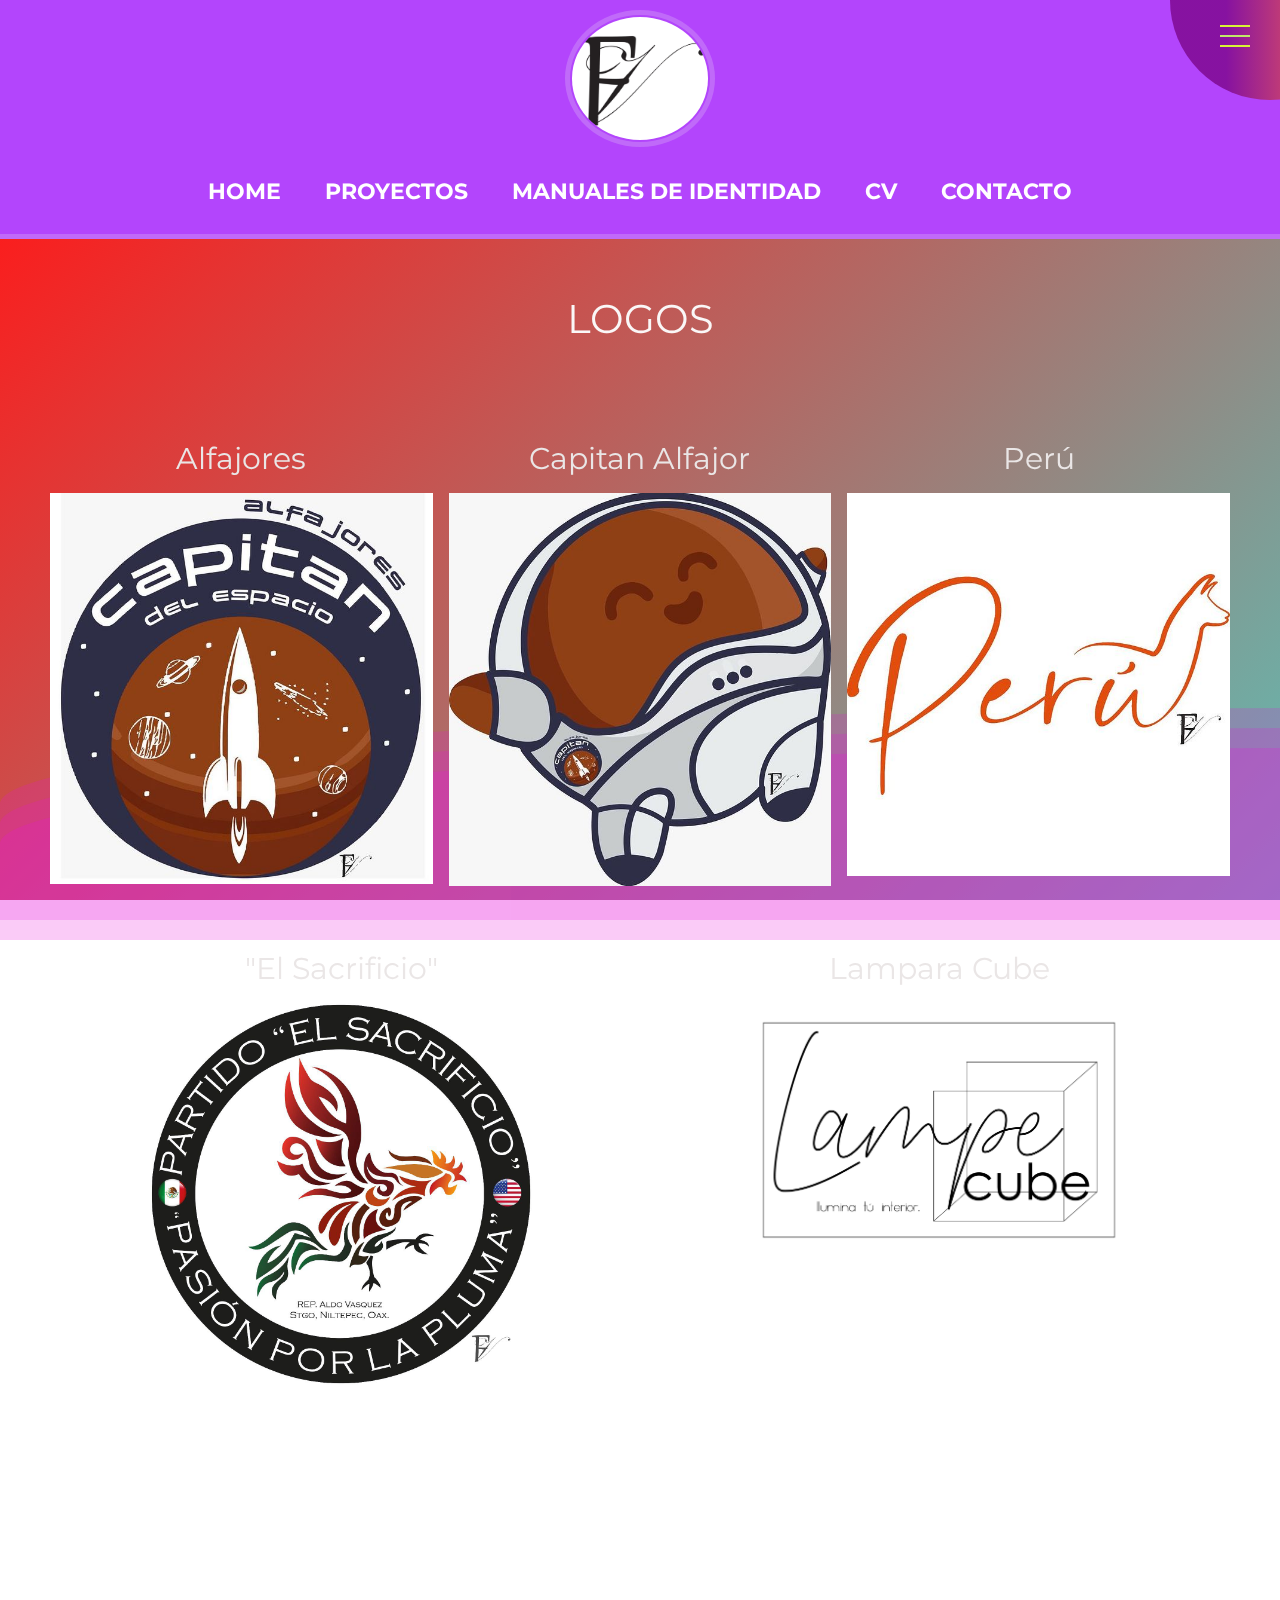
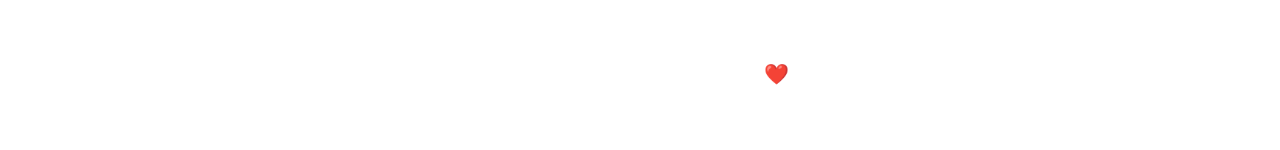
<file: Logos.html>
<!DOCTYPE html>

<html>
    <head>
        <meta charset="utf-8">
        <meta http-equiv="X-UA-Compatible" content="IE=edge">
        <title>Logos</title>
        <meta name="description" content="">
        <meta name="viewport" content="width=device-width, user-scalable=no, initial-scale=1.0, maximum-scale=1.0, minimum-scale=1.0">
        <link rel="stylesheet" href="CSS/reset.css">
        <link rel="stylesheet" href="CSS/flexboxgrid.min.css">
        <link rel="stylesheet" href="CSS/Style.css">
        <link rel="webpage" href="https://www.instagram.com/design.frida_vr99/">
        <link rel="preconnect" href="https://fonts.googleapis.com"><link rel="preconnect" href="https://fonts.gstatic.com" crossorigin><link href="https://fonts.googleapis.com/css2?family=Montserrat:wght@300&display=swap" rel="stylesheet">
        <link rel="stylesheet" type="text/css" href="CSS/lightbox.css">
    </head>
    <header>
        <label>
            <input type="checkbox">
            <span class="menu"> <span class="hamburger"></span> </span>
            <ul>
                <li><a href ="Carteles.html">Carteles</a></li>
                <li><a href ="Editorial.html">Editorial</a></li>
                <li><a href ="Interiores.html">Interiores</a></li>
                <li><a href ="Logos.html">Logos</a></li>
                <li><a href ="Fotografia.html">Fotografía</a></li>
                <li><a href ="Digital.html">Digital</a></li>
                <li><a href ="Tecnicas.html">Técnicas</a></li>
                
            </ul>
        </label>
        <section class="logo-menu">
            <div class="contenedor">
                <div class="row center-xs between-xs">
                    <div class="logo col-xs-12 col-sm-12 col-md-12 center-xs ">
                        <a href="index.html"><img class="logomenu1" src="IMAGENES/MENU/LOGO1.jpg"></a>
                    </div>
                    <nav class="menu col-xs-12 col-sm-12 center-xs">
                        <a href="index.html">Home</a>
                        <a href="Proyectos.html">PROYECTOS</a>
                        <a href="Manuales de Identidad.html">Manuales de Identidad</a>
                        <a href ="CV.html">CV</a>
                        <a href="Contacto.html">Contacto</a>
                    </nav>
                </div>
            </div>
        </section>
    </header>
    <body>
        <main>
            <h1 class="main-title">LOGOS</h1>
        <div class="main">
            <section class="contenedor">
                <div class="row around-xs">
                    <div class="thumb col-xs-12 col-sm-6 col-md-4">
                        <div class="container">
                            <h3 class="title">Alfajores</h3>
                                <div class="content">
                                    <a href="IMAGENES/LOGOS/1.jpg" data-lightbox="cartel_1" data-title="Logo principal Alfajores Capitan del Espacio" target="_blank">
                                        <div class="content-overlay"></div>
                                        <img class="content-image" src="IMAGENES/LOGOS/1.jpg">
                                            <div class="content-details fadeIn-bottom">
                                                <h3 class="content-title">Alfajores Capitan del Espacio</h3>
                                                <p class="content-text">Logo principal Capitan del Espacio</p>
                                            </div>
                                    </a>
                                </div>
                        </div>
                    </div>
                    <div class="thumb col-xs-12 col-sm-6 col-md-4">
                        <div class="container">
                            <h3 class="title">Capitan Alfajor</h3>
                                <div class="content">
                                    <a href="IMAGENES/LOGOS/2.jpg" data-lightbox="cartel_1" data-title="Logo Capitan Alfajor" target="_blank">
                                        <div class="content-overlay"></div>
                                        <img class="content-image" src="IMAGENES/LOGOS/2.jpg">
                                            <div class="content-details fadeIn-bottom">
                                                <h3 class="content-title">Capitan Alfajor</h3>
                                                <p class="content-text">Logo de la Mascota Alfajores Capitan del Espacio</p>
                                            </div>
                                    </a>
                                </div>
                        </div>
                    </div>
                    <div class="thumb col-xs-12 col-sm-6 col-md-4">
                        <div class="container">
                            <h3 class="title">Perú</h3>
                                <div class="content">
                                    <a href="IMAGENES/LOGOS/3.jpg" data-lightbox="cartel_1" data-title="Logo Perú" target="_blank">
                                        <div class="content-overlay"></div>
                                        <img class="content-image" src="IMAGENES/LOGOS/3.jpg">
                                            <div class="content-details fadeIn-bottom">
                                                <h3 class="content-title">Perú</h3>
                                                <p class="content-text">Promocional turismo "¡Visita Perú!"</p>
                                            </div>
                                    </a>
                                </div>
                        </div>
                    </div>
                    <div class="thumb col-xs-12 col-sm-6 col-md-4">
                        <div class="container">
                            <h3 class="title">"El Sacrificio"</h3>
                                <div class="content">
                                    <a href="IMAGENES/LOGOS/4.jpg" data-lightbox="cartel_1" data-title="Logo Partido" target="_blank">
                                        <div class="content-overlay"></div>
                                        <img class="content-image" src="IMAGENES/LOGOS/4.jpg">
                                            <div class="content-details fadeIn-right">
                                                <h3>"El Sacrificio"</h3>
                                                <p>Logo del Partido "El Sacrificio"</p>
                                            </div>
                                    </a>
                                </div>
                        </div>
                    </div>
                    <div class="thumb col-xs-12 col-sm-6 col-md-4">
                        <div class="container">
                            <h3 class="title">Lampara Cube</h3>
                                <div class="content">
                                    <a href="IMAGENES/LOGOS/5.jpg" data-lightbox="cartel_1" data-title="Logo Lampara Cube" target="_blank">
                                        <div class="content-overlay"></div>
                                        <img class="content-image" src="IMAGENES/LOGOS/5.jpg">
                                            <div class="content-details fadeIn-top fadeIn-left">
                                                <h3>Lampara Cube</h3>
                                                <p>Logo marca profesional de lamparas concepto en forma de cubo</p>
                                            </div>
                                    </a>
                                </div>
                        </div>
                    </div>
                </div>
            </section>
        </div>
        </main>



        <footer>
            <div class="inferior">
                <section class="redes_sociales">
                            <ul>
                                <li><a href="https://www.facebook.com/profile.php?id=100069143211032"><img class="facebook" src="IMAGENES/logosredessociales/FacebookBlanco.png"></a></li>
                                <li><a href="https://www.instagram.com/design.frida_vr99/"><img class="instagram" src="IMAGENES/logosredessociales/InstagramBlanco.png"></a></li>
                            </ul>
                                
                </section>    
            </div>
            <p class="copyrigth">
                Copyrigth &copy 2023. Todos los derechos reservados. 
                <br>
                Made by Frida Vargas with ❤️
            </p>
        </footer>
        <script type="text/javascript" src="JS/lightbox.js"></script>
        <script type="text/javascript" src="JS/lightbox-plus-jquery.min.js"></script>
        <script type="text/javascript" src="JS/"></script>
        <div>
            <div class="wave"></div>
            <div class="wave"></div>
            <div class="wave"></div>
        </div>
    </body>
</html>
</file>
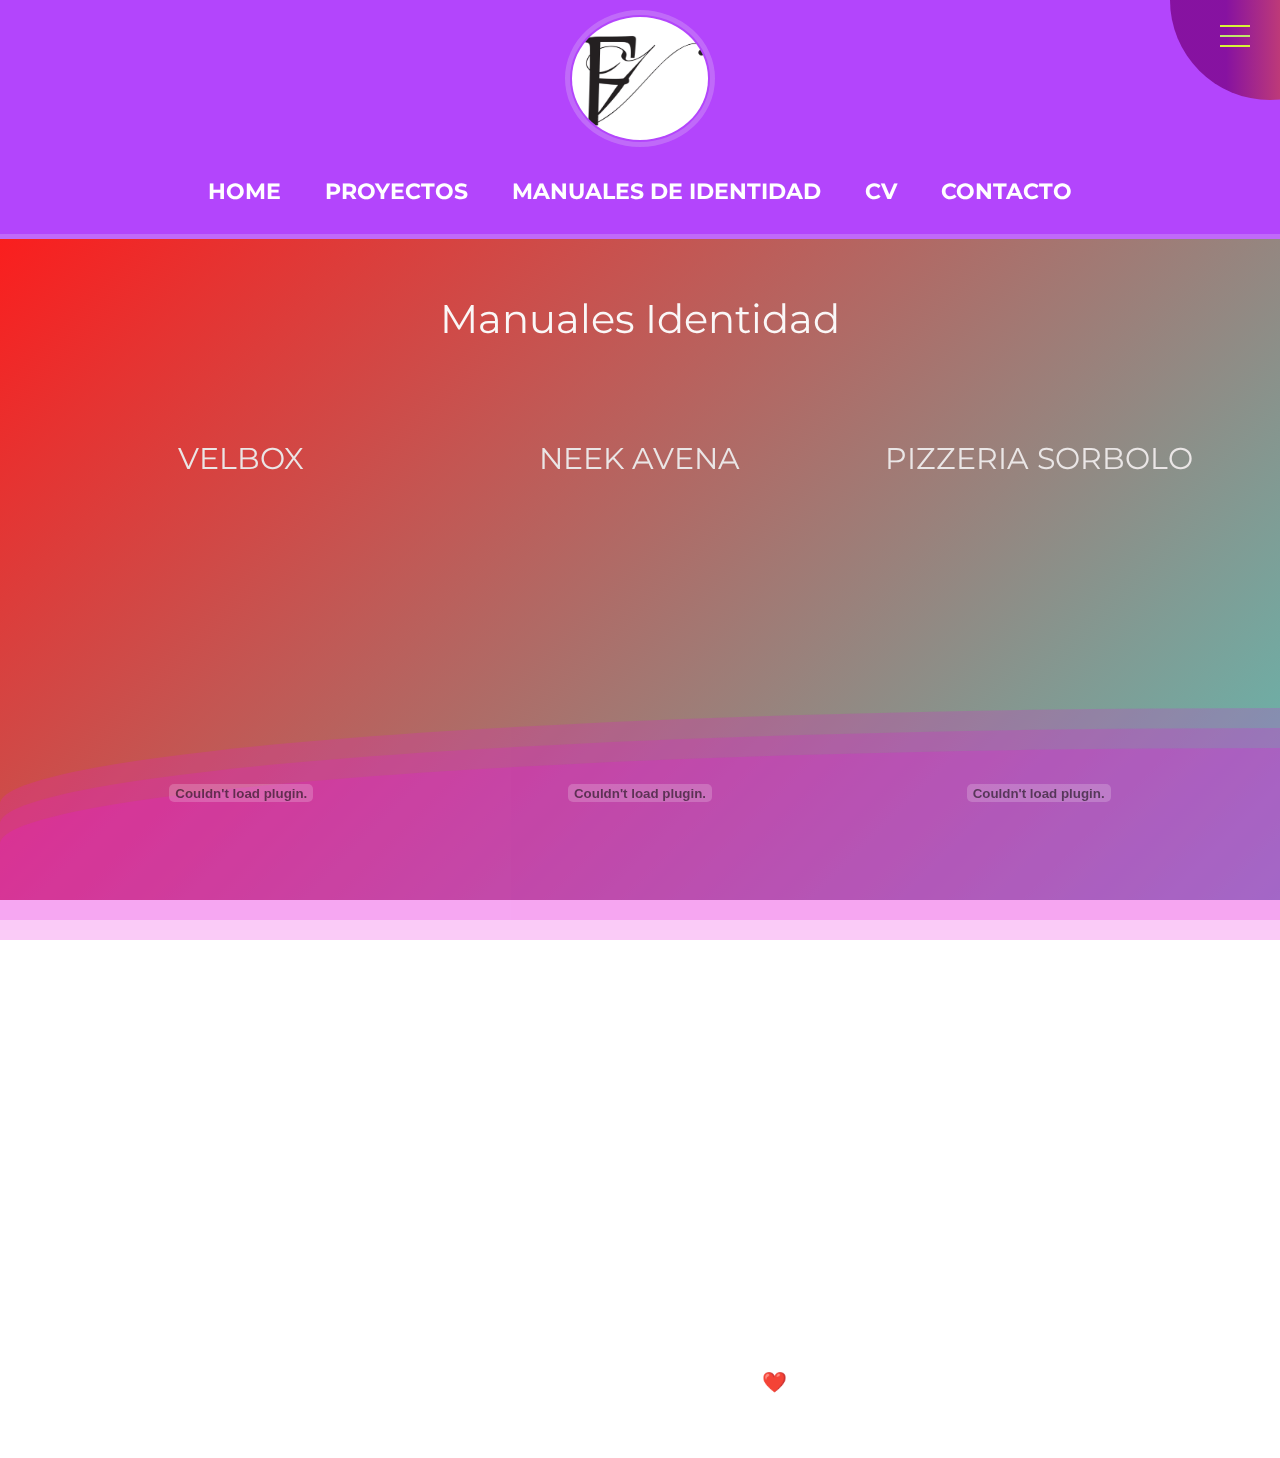
<file: Manuales de Identidad.html>
<!DOCTYPE html>

<html>
    <head>
        <meta charset="utf-8">
        <meta http-equiv="X-UA-Compatible" content="IE=edge">
        <title>Manuales de Identidad</title>
        <meta name="description" content="">
        <meta name="viewport" content="width=device-width, user-scalable=no, initial-scale=1.0, maximum-scale=1.0, minimum-scale=1.0">
        <link rel="stylesheet" href="CSS/reset.css">
        <link rel="stylesheet" href="CSS/flexboxgrid.min.css">
        <link rel="stylesheet" href="CSS/Style.css">
        <link rel="webpage" href="https://www.instagram.com/design.frida_vr99/">
        <link rel="preconnect" href="https://fonts.googleapis.com"><link rel="preconnect" href="https://fonts.gstatic.com" crossorigin><link href="https://fonts.googleapis.com/css2?family=Montserrat:wght@300&display=swap" rel="stylesheet">
        <link rel="stylesheet" type="text/css" href="CSS/lightbox.css">
    </head>
    <header>
        <label>
            <input type="checkbox">
            <span class="menu"> <span class="hamburger"></span> </span>
            <ul>
                <li><a href ="Carteles.html">Carteles</a></li>
                <li><a href ="Editorial.html">Editorial</a></li>
                <li><a href ="Interiores.html">Interiores</a></li>
                <li><a href ="Logos.html">Logos</a></li>
                <li><a href ="Fotografia.html">Fotografía</a></li>
                <li><a href ="Digital.html">Digital</a></li>
                <li><a href ="Tecnicas.html">Técnicas</a></li>
                
            </ul>
        </label>
        <section class="logo-menu">
            <div class="contenedor">
                <div class="row center-xs between-xs">
                    <div class="logo col-xs-12 col-sm-12 col-md-12 center-xs ">
                        <a href="index.html"><img class="logomenu1" src="IMAGENES/MENU/LOGO1.jpg"></a>
                    </div>
                    <nav class="menu col-xs-12 col-sm-12 center-xs">
                        <a href="index.html">Home</a>
                        <a href="Proyectos.html">PROYECTOS</a>
                        <a href="Manuales de Identidad.html">Manuales de Identidad</a>
                        <a href ="CV.html">CV</a>
                        <a href="Contacto.html">Contacto</a>
                        
                    </nav>
                </div>
            </div>
        </section>
    </header>
    <body>
        <main>
            <h1 class="main-title">Manuales Identidad</h1>
        <div class="main">
            <section class="contenedor">
                <div class="row around-xs">
                    <div class="thumb col-xs-12 col-sm-6 col-md-4">
                        <div class="container">
                            <h3 class="title">VELBOX</h3>
                                <div class="content">
                                    <embed src="PDF/Academia de Box- VELBOX.pdf#toolbar=0" type="application/pdf" width="100%" height="600px" showscrollbar = 0 />
                                </div>
                        </div>
                    </div>
                    <div class="thumb col-xs-12 col-sm-6 col-md-4">
                        <div class="container">
                            <h3 class="title">NEEK AVENA</h3>
                                <div class="content">
                                    <embed src="PDF/Neek Avena.pdf#toolbar=0&navpanes=0&scrollbar=0" type="application/pdf" width="100%" height="600px" />
                                </div>
                        </div>
                    </div>
                    <div class="thumb col-xs-12 col-sm-6 col-md-4">
                        <div class="container">
                            <h3 class="title">PIZZERIA SORBOLO</h3>
                                <div class="content">
                                    <embed src="PDF/PIZZERIA SORBOLO.pdf#scrollbar=1&navpanes=0&toolbar=0" type="application/pdf" width="100%" height="600px" />
                                </div>
                        </div>
                    </div>
                </div>
            </section>
        </div>
        </main>



        <footer>
            <div class="inferior">
                <section class="redes_sociales">
                            <ul>
                                <li><a href="https://www.facebook.com/profile.php?id=100069143211032"><img class="facebook" src="IMAGENES/logosredessociales/FacebookBlanco.png"></a></li>
                                <li><a href="https://www.instagram.com/design.frida_vr99/"><img class="instagram" src="IMAGENES/logosredessociales/InstagramBlanco.png"></a></li>
                            </ul>
                                
                </section>    
            </div>
            <p class="copyrigth">
                Copyrigth &copy 2023. Todos los derechos reservados. 
                <br>
                Made by Josh Vargas with ❤️
            </p>
        </footer>
        <script type="text/javascript" src="JS/lightbox.js"></script>
        <script type="text/javascript" src="JS/lightbox-plus-jquery.min.js"></script>
        <script type="text/javascript" src="JS/"></script>
        <div>
            <div class="wave"></div>
            <div class="wave"></div>
            <div class="wave"></div>
        </div>
    </body>
</html>
</file>
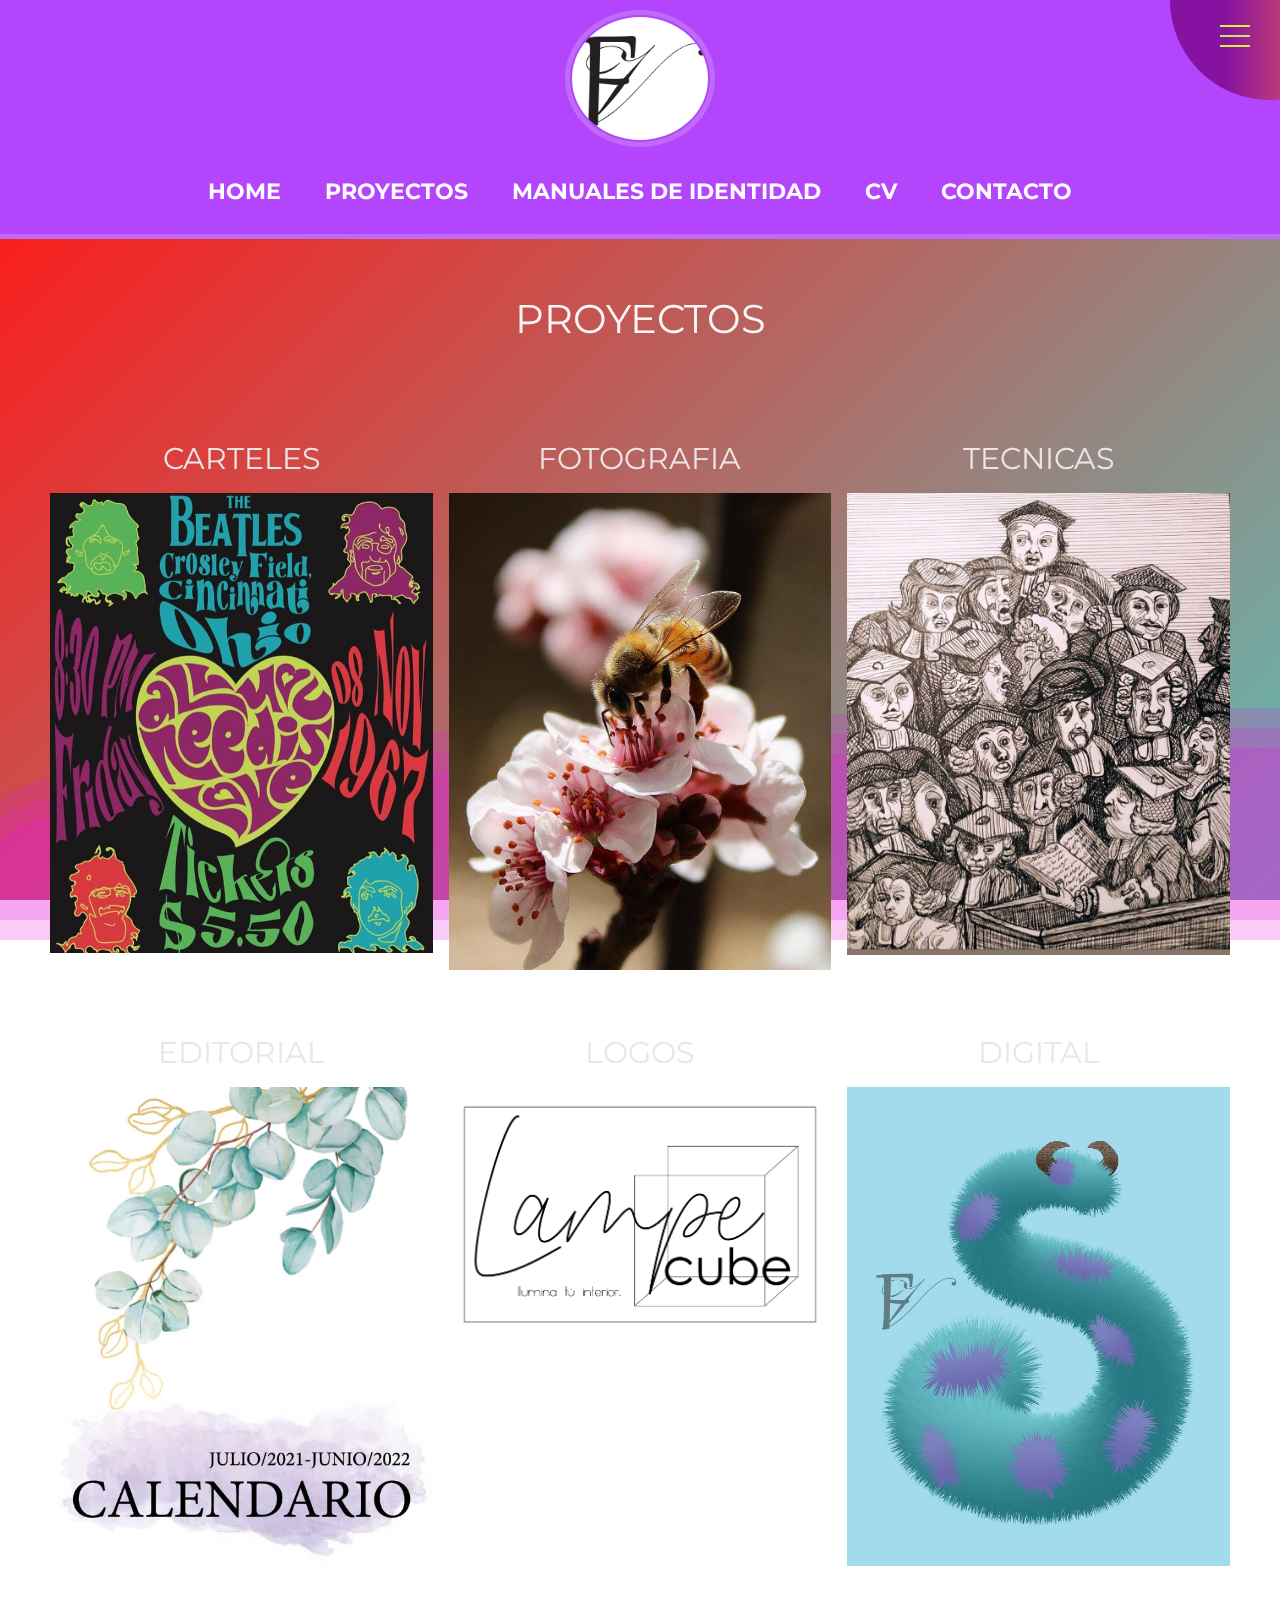
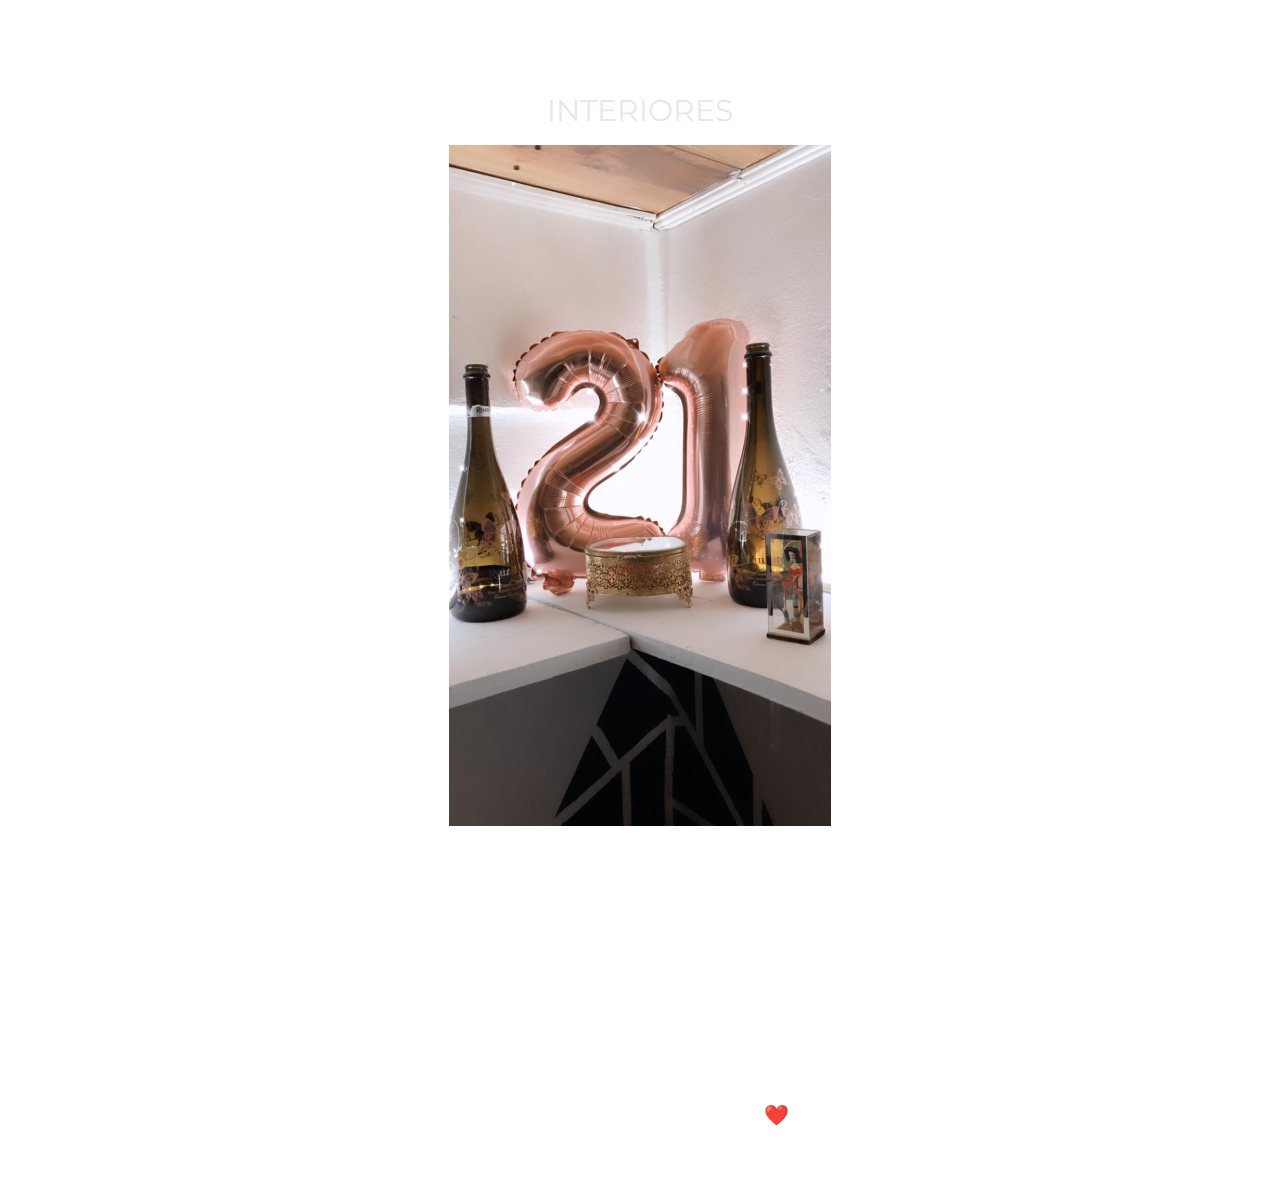
<file: Proyectos.html>
<!DOCTYPE html>

<html>
    <head>
        <meta charset="utf-8">
        <meta http-equiv="X-UA-Compatible" content="IE=edge">
        <title>PROYECTOS</title>
        <meta name="description" content="">
        <meta name="viewport" content="width=device-width, user-scalable=no, initial-scale=1.0, maximum-scale=1.0, minimum-scale=1.0">
        <link rel="stylesheet" href="CSS/reset.css">
        <link rel="stylesheet" href="CSS/flexboxgrid.min.css">
        <link rel="stylesheet" href="CSS/Style.css">
        <link rel="webpage" href="https://www.instagram.com/design.frida_vr99/">
        <link rel="preconnect" href="https://fonts.googleapis.com"><link rel="preconnect" href="https://fonts.gstatic.com" crossorigin><link href="https://fonts.googleapis.com/css2?family=Montserrat:wght@300&display=swap" rel="stylesheet">
        <link rel="stylesheet" type="text/css" href="CSS/lightbox.css">
    </head>
    <header>
        <label>
            <input type="checkbox">
            <span class="menu"> <span class="hamburger"></span> </span>
            <ul>
                <li><a href ="Carteles.html">Carteles</a></li>
                <li><a href ="Editorial.html">Editorial</a></li>
                <li><a href ="Interiores.html">Interiores</a></li>
                <li><a href ="Logos.html">Logos</a></li>
                <li><a href ="Fotografia.html">Fotografía</a></li>
                <li><a href ="Digital.html">Digital</a></li>
                <li><a href ="Tecnicas.html">Técnicas</a></li>
                
            </ul>
        </label>
        <section class="logo-menu">
            <div class="contenedor">
                <div class="row center-xs between-xs">
                    <div class="logo col-xs-12 col-sm-12 col-md-12 center-xs ">
                        <a href="index.html"><img class="logomenu1" src="IMAGENES/MENU/LOGO1.jpg"></a>
                    </div>
                    <nav class="menu col-xs-12 col-sm-12 center-xs">
                        <a href="index.html">Home</a>
                        <a href="Proyectos.html">PROYECTOS</a>
                        <a href="Manuales de Identidad.html">Manuales de Identidad</a>
                        <a href ="CV.html">CV</a>
                        <a href="Contacto.html">Contacto</a>
                        
                    </nav>
                </div>
            </div>
        </section>
    </header>
    <body>
        <main>
            <h1 class="main-title">PROYECTOS</h1>
        <div class="main">
            <section class="contenedor">
                <div class="row around-xs">
                    <div class="thumb col-xs-12 col-sm-6 col-md-4">
                        <div class="container">
                            <h3 class="title">CARTELES</h3>
                                <div class="content">
                                    <a href="Carteles.html">
                                        <div class="content-overlay"></div>
                                        <img class="content-image" src="IMAGENES/CARTELES/2.jpg">
                                            <div class="content-details fadeIn-bottom">
                                                <h3 class="content-title">The Beatles - Portada tour de 1967</h3>
                                                <p class="content-text">Galeria de Trabajos de Carteles</p>
                                            </div>
                                    </a>
                                </div>
                        </div>
                    </div>
                    <div class="thumb col-xs-12 col-sm-6 col-md-4">
                        <div class="container">
                            <h3 class="title">FOTOGRAFIA</h3>
                                <div class="content">
                                    <a href="Fotografia.html">
                                        <div class="content-overlay"></div>
                                        <img class="content-image" src="IMAGENES/FOTOGRAFIAS/4.jpg">
                                            <div class="content-details fadeIn-bottom fadeIn-left">
                                                <h3>Abeja</h3>
                                                <p>Galeria de Trabajos de Fotografia</p>
                                            </div>
                                    </a>
                                </div>
                        </div>
                    </div>
                    <div class="thumb col-xs-12 col-sm-6 col-md-4">
                        <div class="container">
                            <h3 class="title">TECNICAS</h3>
                                <div class="content">
                                    <a href="Tecnicas.html">
                                        <div class="content-overlay"></div>
                                        <img class="content-image" src="IMAGENES/PINTURAS/2.jpg">
                                            <div class="content-details fadeIn-bottom fadeIn-left">
                                                <h3>"Los Hombres"</h3>
                                                <p>Galeria de Trabajos de Tecnicas</p>
                                            </div>
                                    </a>
                                </div>
                        </div>
                    </div>
                    <div class="thumb col-xs-12 col-sm-6 col-md-4">
                        <div class="container">
                            <h3 class="title">EDITORIAL</h3>
                                <div class="content">
                                    <a <a href ="Editorial.html">
                                        <div class="content-overlay"></div>
                                        <img class="content-image" src="IMAGENES/EDITORIAL/5.jpg">
                                            <div class="content-details fadeIn-bottom">
                                                <h3 class="content-title">Calendario 2022</h3>
                                                <p class="content-text">Galeria de Trabajos de Editorial </p>
                                            </div>
                                    </a>
                                </div>
                        </div>
                    </div>
                    <div class="thumb col-xs-12 col-sm-6 col-md-4">
                        <div class="container">
                            <h3 class="title">LOGOS</h3>
                                <div class="content">
                                    <a href="Logos.html">
                                        <div class="content-overlay"></div>
                                        <img class="content-image" src="IMAGENES/LOGOS/5.jpg">
                                            <div class="content-details fadeIn-top">
                                                <h3>Lampara Cube</h3>
                                                <p>Galeria de Trabajos de Logos</p>
                                            </div>
                                    </a>
                                </div>
                        </div>
                    </div>
                    
                    <div class="thumb col-xs-12 col-sm-6 col-md-4">
                        <div class="container">
                            <h3 class="title">DIGITAL</h3>
                                <div class="content">
                                    <a href="Digital.html">
                                        <div class="content-overlay"></div>
                                        <img class="content-image" src="IMAGENES/ILUSTRACIÓN DIGITAL/2.jpg">
                                            <div class="content-details fadeIn-top fadeIn-right">
                                                <h3>ILUSTRACION DIGITAL EN TEXTURA</h3>
                                                <p>Galeria de Trabajos Digitales</p>
                                            </div>
                                    </a>
                                </div>
                        </div>
                    </div>
                    
                    <div class="thumb col-xs-12 col-sm-6 col-md-4">
                        <div class="container">
                            <h3 class="title">INTERIORES</h3>
                                <div class="content">
                                    <a href="Interiores.html">
                                        <div class="content-overlay"></div>
                                        <img class="content-image" src="IMAGENES/INTERIORES/4.jpg">
                                            <div class="content-details fadeIn-bottom">
                                                <h3>Diseño de Habitacion</h3>
                                                <p>Galeria de Trabajos de Diseño de Interiores</p>
                                            </div>
                                    </a>
                                </div>
                        </div>
                    </div>
                </div>
            </section>
        </div>
        </main>



        <footer>
            <div class="inferior">
                <section class="redes_sociales">
                            <ul>
                                <li><a href="https://www.facebook.com/profile.php?id=100069143211032"><img class="facebook" src="IMAGENES/logosredessociales/FacebookBlanco.png"></a></li>
                                <li><a href="https://www.instagram.com/design.frida_vr99/"><img class="instagram" src="IMAGENES/logosredessociales/InstagramBlanco.png"></a></li>
                            </ul>
                                
                </section>    
            </div>
            <p class="copyrigth">
                Copyrigth &copy 2023. Todos los derechos reservados. 
                <br>
                Made by Frida Vargas with ❤️
            </p>
        </footer>
        <script type="text/javascript" src="JS/lightbox.js"></script>
        <script type="text/javascript" src="JS/lightbox-plus-jquery.min.js"></script>
        <script type="text/javascript" src="JS/"></script>
        <div>
            <div class="wave"></div>
            <div class="wave"></div>
            <div class="wave"></div>
        </div>
    </body>
</html>
</file>
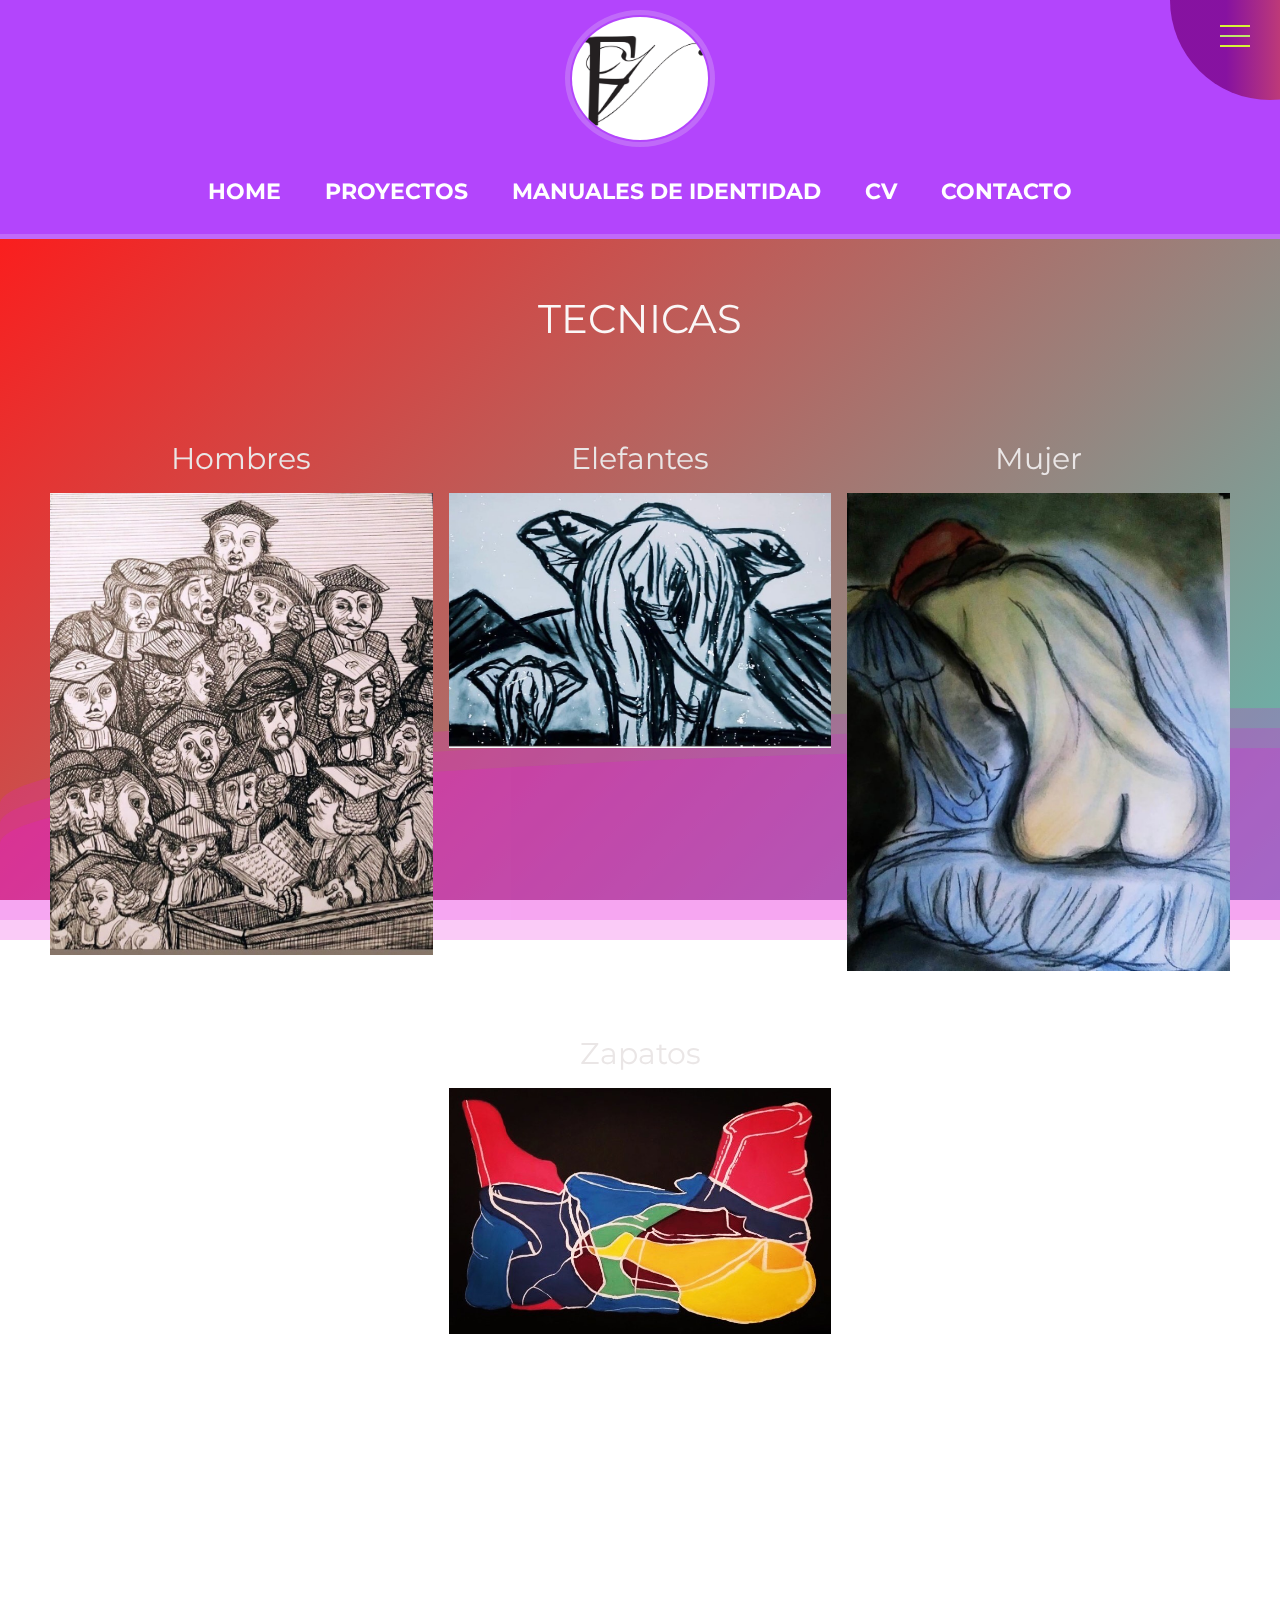
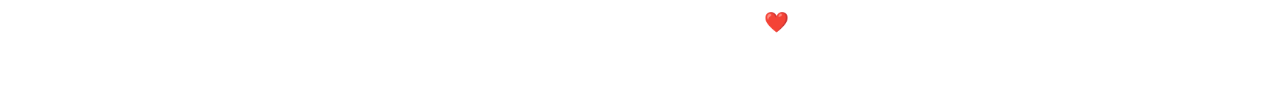
<file: Tecnicas.html>
<!DOCTYPE html>

<html>
    <head>
        <meta charset="utf-8">
        <meta http-equiv="X-UA-Compatible" content="IE=edge">
        <title>Tecnicas</title>
        <meta name="description" content="">
        <meta name="viewport" content="width=device-width, user-scalable=no, initial-scale=1.0, maximum-scale=1.0, minimum-scale=1.0">
        <link rel="stylesheet" href="CSS/reset.css">
        <link rel="stylesheet" href="CSS/flexboxgrid.min.css">
        <link rel="stylesheet" href="CSS/Style.css">
        <link rel="webpage" href="https://www.instagram.com/design.frida_vr99/">
        <link rel="preconnect" href="https://fonts.googleapis.com"><link rel="preconnect" href="https://fonts.gstatic.com" crossorigin><link href="https://fonts.googleapis.com/css2?family=Montserrat:wght@300&display=swap" rel="stylesheet">
        <link rel="stylesheet" type="text/css" href="CSS/lightbox.css">
    </head>
    <header>
        <label>
            <input type="checkbox">
            <span class="menu"> <span class="hamburger"></span> </span>
            <ul>
                <li><a href ="Carteles.html">Carteles</a></li>
                <li><a href ="Editorial.html">Editorial</a></li>
                <li><a href ="Interiores.html">Interiores</a></li>
                <li><a href ="Logos.html">Logos</a></li>
                <li><a href ="Fotografia.html">Fotografía</a></li>
                <li><a href ="Digital.html">Digital</a></li>
                <li><a href ="Tecnicas.html">Técnicas</a></li>
                
            </ul>
        </label>
        <section class="logo-menu">
            <div class="contenedor">
                <div class="row center-xs between-xs">
                    <div class="logo col-xs-12 col-sm-12 col-md-12 center-xs ">
                        <a href="index.html"><img class="logomenu1" src="IMAGENES/MENU/LOGO1.jpg"></a>
                    </div>
                    <nav class="menu col-xs-12 col-sm-12 center-xs">
                        <a href="index.html">Home</a>
                        <a href="Proyectos.html">PROYECTOS</a>
                        <a href="Manuales de Identidad.html">Manuales de Identidad</a>
                        <a href ="CV.html">CV</a>
                        <a href="Contacto.html">Contacto</a>
                    </nav>
                </div>
            </div>
        </section>
    </header>
    <body>
        <main>
            <h1 class="main-title">TECNICAS</h1>
        <div class="main">
            <section class="contenedor">
                <div class="row around-xs">
                    <div class="thumb col-xs-12 col-sm-6 col-md-4">
                        <div class="container">
                            <h3 class="title">Hombres</h3>
                                <div class="content">
                                    <a href="IMAGENES/PINTURAS/2.jpg" data-lightbox="cartel_1" data-title="Hombres" target="_blank">
                                        <div class="content-overlay"></div>
                                        <img class="content-image" src="IMAGENES/PINTURAS/2.jpg">
                                            <div class="content-details fadeIn-bottom">
                                                <h3 class="content-title">Hombres</h3>
                                                <p class="content-text">Técnica con tinta china</p>
                                            </div>
                                    </a>
                                </div>
                        </div>
                    </div>
                    <div class="thumb col-xs-12 col-sm-6 col-md-4">
                        <div class="container">
                            <h3 class="title">Elefantes</h3>
                                <div class="content">
                                    <a href="IMAGENES/PINTURAS/1.jpg" data-lightbox="cartel_1" data-title="Elefantes" target="_blank">
                                        <div class="content-overlay"></div>
                                        <img class="content-image" src="IMAGENES/PINTURAS/1.jpg">
                                            <div class="content-details fadeIn-bottom">
                                                <h3 class="content-title">Elefantes</h3>
                                                <p class="content-text">Técnica con carbonsillo</p>
                                            </div>
                                    </a>
                                </div>
                        </div>
                    </div>
                    <div class="thumb col-xs-12 col-sm-6 col-md-4">
                        <div class="container">
                            <h3 class="title">Mujer</h3>
                                <div class="content">
                                    <a href="IMAGENES/PINTURAS/3.jpg" data-lightbox="cartel_1" data-title="Mujer" target="_blank">
                                        <div class="content-overlay"></div>
                                        <img class="content-image" src="IMAGENES/PINTURAS/3.jpg">
                                            <div class="content-details fadeIn-bottom">
                                                <h3 class="content-title">Mujer</h3>
                                                <p class="content-text">Técnica con pastel</p>
                                            </div>
                                    </a>
                                </div>
                        </div>
                    </div>
                    <div class="thumb col-xs-12 col-sm-6 col-md-4">
                        <div class="container">
                            <h3 class="title">Zapatos</h3>
                                <div class="content">
                                    <a href="IMAGENES/PINTURAS/4.jpg" data-lightbox="cartel_1" data-title="Zapatos" target="_blank">
                                        <div class="content-overlay"></div>
                                        <img class="content-image" src="IMAGENES/PINTURAS/4.jpg">
                                            <div class="content-details fadeIn-right">
                                                <h3>Zapatos</h3>
                                                <p>Técnica con guaches</p>
                                            </div>
                                    </a>
                                </div>
                        </div>
                    </div>
                </div>
            </section>
        </div>
        </main>



        <footer>
            <div class="inferior">
                <section class="redes_sociales">
                            <ul>
                                <li><a href="https://www.facebook.com/profile.php?id=100069143211032"><img class="facebook" src="IMAGENES/logosredessociales/FacebookBlanco.png"></a></li>
                                <li><a href="https://www.instagram.com/design.frida_vr99/"><img class="instagram" src="IMAGENES/logosredessociales/InstagramBlanco.png"></a></li>
                            </ul>
                                
                </section>    
            </div>
            <p class="copyrigth">
                Copyrigth &copy 2023. Todos los derechos reservados. 
                <br>
                Made by Frida Vargas with ❤️
            </p>
        </footer>
        <script type="text/javascript" src="JS/lightbox.js"></script>
        <script type="text/javascript" src="JS/lightbox-plus-jquery.min.js"></script>
        <script type="text/javascript" src="JS/"></script>
        <div>
            <div class="wave"></div>
            <div class="wave"></div>
            <div class="wave"></div>
        </div>
    </body>
</html>
</file>
<file: CSS/Style.css>
* {
    padding: 0;
    margin: 0;
}
body{
    background-size: 500% 500%;
    font-family: 'Montserrat', sans-serif;
    color: #f4f4f4;
    background: linear-gradient(315deg, rgba(101,0,94,1) 3%, rgba(60,132,206,1) 38%, rgba(48,238,226,1) 68%, rgba(255,25,25,1) 98%);
    animation: gradient 15s ease infinite;
    background-size: 400% 400%;
    background-attachment: fixed;
    line-height: 1.6;
    overflow-x: hidden;
}

.wave {
    background: rgba(232, 23, 218, 0.25);
    border-radius: 1000% 1000% 0 0;
    position: fixed;
    width: 200%;
    height: 12em;
    animation: wave 10s -3s linear infinite;
    transform: translate3d(0, 0, 0);
    opacity: 0.8;
    bottom: 0;
    left: 0;
    z-index: -1;
}

.wave:nth-of-type(2) {
    bottom: -1.25em;
    animation: wave 18s linear reverse infinite;
    opacity: 0.8;
}

.wave:nth-of-type(3) {
    bottom: -2.5em;
    animation: wave 20s -1s reverse infinite;
    opacity: 0.9;
}

@keyframes wave {
    2% {
        transform: translateX(1);
    }

    25% {
        transform: translateX(-25%);
    }

    50% {
        transform: translateX(-50%);
    }

    75% {
        transform: translateX(-25%);
    }

    100% {
        transform: translateX(1);
    }
}

/*--------------------------------------------Encabezado------------------------------------*/
header{
    background: rgb(179,69,252);
    background: linear-gradient(140deg, rgba(179,69,252,1) 20%, rgba(49,163,180,1) 40%, rgb(210, 9, 123) 89%);
    animation: gradient 30s ease infinite;
    background-size: 500% 500%;
    width: 100%;
    z-index: 100;
    text-align: center;
    border: 0px 0 0 solid rgba(246, 250, 4, 0.925);
}

label ul{
    display: none;
}

label input[type="checkbox"]:checked ~ ul {
    display: block;
}

label ul li a:hover{
    
    color: #f5af0c;
    border-bottom: orange;
    border-bottom: 4px solid orange;
    padding-bottom: 1px;
    transition: 0.1s ;
    scale: 1;
}

label .menu {
    position: fixed;
    display: block;
    right: -90px;
    top: -100px;
    z-index: 100;
    width: 200px;
    height: 200px;
    background: linear-gradient(90deg, rgb(123, 5, 137, 0.80) 28%, rgb(230, 82, 59, 0.80) 70%, rgb(206, 0, 0, 0.80) 95%);
    border-radius: 50% 50% 50% 50%;
    -webkit-transition: .5s ease-in-out;
    transition: .5s ease-in-out;
    box-shadow: 0 0 0 0 rgb(169, 12, 187), 0 0 0 0 #3605fc;
    cursor: pointer;
    animation:shake 5s infinite;
    
}
    
label .hamburger {
    position: absolute;
    top: 135px;
    left: 50px;
    width: 30px;
    height: 2px;
    background: #c1e769;
    display: block;
    -webkit-transform-origin: center;
    transform-origin: center;
    -webkit-transition: 0.5s ease-in-out;
    transition: 0.5s ease-in-out;
    
}

label .hamburger:after, label .hamburger:before {
    -webkit-transition: .5s ease-in-out;
    transition: 0.5s ease-in-out;
    content: "";
    position: absolute;
    display: block;
    width: 100%;
    height: 100%;
    background: #d7f436;
    
}

label .hamburger:before { top: -10px; }

label .hamburger:after { bottom: -10px; }

label input { 
    display: none; 
}

label input:checked + .menu {
    box-shadow: 0 0 00 1000vw rgb(115, 6, 127, 0.57), 0 0 0 1000vw rgb(115, 6, 127, 0.57);
    border-radius: 50;
    
    
}

label input:checked + .menu .hamburger {
    -webkit-transform: rotate(45deg);
    transform: rotate(45deg);
    
    
}

label input:checked + .menu .hamburger:after {
    -webkit-transform: rotate(90deg);
    transform: rotate(90deg);
    bottom: 0;
    
    
}

label input:checked + .menu .hamburger:before {
    -webkit-transform: rotate(90deg);
    transform: rotate(90deg);
    top: 0;
    
    
}
    
label input:checked + .menu + ul { 
    opacity: 1;
    
}

label ul {
    z-index: 200;
    position: fixed;
    top: 50%;
    left: 50%;
    -webkit-transform: translate(-50%, -50%);
    transform: translate(-50%, -50%);
    opacity: 0;
    -webkit-transition: .25s 0s ease-in-out;
    transition: .25s 0s ease-in-out;
}

label a {
    margin-bottom: 1em;
    display: block;
    color: #ffffff;
    font-size: 30px;
    text-decoration: none;
    
    
}

@keyframes gradient {
	0% {
		background-position: 0% 50%;
	}
	50% {
		background-position: 100% 50%;
	}
	100% {
		background-position: 0% 50%;
	}
}
.logo-menu{
    background: linear-gradient(90deg, 90deg,#4c6928, #498183, #93c59d, #cbd6e9   );
    animation: gradient 20s ease infinite;
    background-size: 500% 500%;
    border-bottom: 5px solid #f0f0f037;
    
}
.logo{
    margin: 10px 0px 10px 0px;
}
.logomenu1{
    width: 150px;
    display: inline-block;
    height: auto;
    padding: 2px;
    border-radius: 50%;
    border: 5px solid #f0f0f037;
    animation: border_color_pink 10s linear infinite;
}

@keyframes border_color_pink {
    0% {
        border-color: #f0f0f037;
    }
    50% {
        border-color: #ff05ff6e;
    }
    100%{
        border-color: #ff9f05c3;
    }
}
    
.logomenu1:hover{
    border-radius: 50%;
    border: 5px solid #ff05eafd;
    transform: scale(1.2);
    transition: all 0.5s cubic-bezier(0, 0, 1, 1);
}
.logo-menu .menu a{
    display: inline-block;
    padding: 10px 20px;
    margin: 0px 0px 15px 0px;
}

.logo-menu .menu a:hover{
    border-bottom: orange;
    border-bottom: 4px solid orange;
    padding-bottom: 5px;
    transition: 0.2s all;
}


nav a{
    text-transform: uppercase;
    color:#ffffff;
    font-weight: bold;
    font-size: 22px;
    text-decoration: none;
    margin: 0px 0px 0px 0px;
}
nav a:hover{
    border-bottom: 4px solid rgb(255, 129, 2);
    color: #ff6f00;
    scale: 1.2;
    padding-bottom: 20px;
}


/*--------------------------------------------Encabezado------------------------------------*/
/*------------------------------------------Body--------------------------------------*/
main{
    width: auto;
    margin: 20px;
    position: relative;
}

.contenidoHome{
    width: 100%;
    font-size: 30px;
    height: auto;
    display: flex;
    align-items: center;
    justify-content: center;
    flex-wrap: wrap;
    padding: 20px;
    margin: 0 auto;
}
.title{
    color: #fefefe;
}
.main{
    width: auto;
    padding: 30px;
    margin: 0 auto;
}
.logoprincipal .principal{
	width: 100%;
    margin: 0 auto;
}

.logoprincipal:hover{
    border-radius: 20%;
    
}
.logoprincipal{
    margin: 20px 0;
    padding: 20px 0;
    border-radius: 20%;
	width: 700px;
	height: auto;
	display: flex;
	align-items: center;
	justify-content: center;
    animation: float 3s linear infinite;
}
@keyframes float {
    0% {
        transform: translateY(0rem);
    }
    50% {
        transform: translateY(-1.5rem);
    }
}

/*--------------------------------------------Pie_de_pagina------------------------------------*/
footer{
    width: 100%;
    text-align: center;
    background-size: 500% 500%;
    text-align: center;
    padding: 40px;
    color: #fff;

}

.redes_sociales > ul{
    display: flex;
    justify-content: center;
    padding: 0px 30px 0px 30px;
}
.facebook{
    width: 85px;
    animation: float 15s infinite;
    transition-duration: 1s;
}
.facebook:hover{
    scale: 1.3;
    animation: shake 1.3s;
    outline-offset: 4px;
    
}
.instagram{
    width: 90px;
    animation: float 10s infinite;
    transition-duration: 1s;
}
.instagram:hover{
    scale: 1.3;
    animation: shake 1.3s;
    
}
@keyframes shake {
    10% {
        transform: rotate(15deg);
    }
    20% {
        transform: rotate(-15deg);
    }
    30% {
        transform: rotate(15deg);
    }
    40% {
        transform: rotate(-15deg);
    }
    
}

.copyrigth{
    color: #ffffff;
    font-size: 20px;
    padding: 20px 20px;

}


/*--------------------------------------------Pie_de_pagina------------------------------------*/
/*--------------------------------------------Contacto------------------------------------*/


.formulario{
    width: 100%;
    padding: auto;
    margin: 0 auto;
}

form{
    margin:40px 0;
}

form label, form legend{
    display: block;
    font-size: 20px;
    margin: 0 0 10px;
    font-style: normal;
}

.input-padron{
    display: block;
    margin: 0 0 20px;
    padding: 10px 25px;
    width: 100%;
}

.Bottom-formulario{
    width: 95%;
    background-color: rgb(27, 24, 238);
    color: rgb(255, 255, 255);
    font-size: 27px;
    font-weight: bold;
    border: none;
    border-radius: 20px 30px;
    padding: 5px;
    margin: 10px;
    transition: 1s all;
    cursor: pointer;
}

.Bottom-formulario:hover{
    background: rgb(80, 226, 57);
    transform: scale(1.1);
    
}

.horarios{
    font-size: 40px;
    text-align: center;

}

.table-wrapper {
overflow-x: auto;
}
#TablaHorarios {
border-collapse: collapse;
width: 100%;
}
#TablaHorarios th,
#TablaHorarios td {
padding: 8px;
text-align: center;
border: 1px solid #000000;
}
#TablaHorarios th {
background-color: transparent;
font-weight: bold;
}
@media only screen and (max-width: 600px) {
#TablaHorarios,
#TablaHorarios tbody,
#TablaHorarios th,
#TablaHorarios td,
#TablaHorarios tr {
    display: block;
}
#TablaHorarios thead tr {
    position: absolute;
    top: -9999px;
    left: -9999px;
}
#TablaHorarios tr {
    margin-bottom: 15px;
}
#TablaHorarios td {
    border: none;
    position: relative;
    padding-left: 50%;
    text-align: center;
}
#TablaHorarios td:before {
    position: absolute;
    top: 6px;
    left: 6px;
    width: 45%;
    padding-right: 10px;
    white-space: nowrap;
    content: attr(data-label);
    font-weight: bold;
}
}

thead{
    background: #555555;
    color: white;
    font-weight: bold;
}

tbody td {
    display: block;
    text-align:center;
}
tbody td:before {
    content: attr(data-th);
    display: block;
    text-align:center;
}
td,th{
    border: 1px solid #000000;
    padding: 8px 80px;
    font-size: 30px;
}

/*--------------------------------------------CV------------------------------------*/

.titleCV{
    font-size: 25px;
    text-align: center;
    text-transform: capitalize;
    padding: 20px 0 10px;
    color: #ffffff;
    animation: float 5s linear infinite;
}

.containerCV{
    animation: float 5s linear infinite;
    margin: 30px;
}
.content-imageUAQ{
    width: 100%;
    height: auto;
    animation: float 5s linear infinite;
}

.content-imageFrida{
    width: 100%;
    height: auto;
    animation: float 5s linear infinite;
}

.containerHabilidades{
    animation: float 5s linear infinite;
}
.contenidoCV{
    text-align: center;
    border: 2px solid #f3eded;
    border-radius: 10px 25px 40px 35px;
    padding: 0px 20px;
    font-size: 20px;
}
.contenidoCV:hover{
    border-color: #bbe513;
    
}
.formacion{
    text-align: center;
    animation: float 5s linear infinite;
    
}
.image-uaq{
    width: 100%;
    height: auto;
    margin: 15px;
    animation: float 5s linear infinite;
}
.image-uaq:hover{
    border-color: #ca2ddc;
    width: 100%;
}
@keyframes float {
    0% {
        transform: translateY(0rem);
    }
    50% {
        transform: translateY(-1.5rem);
    }
}
/*--------------------------------------------Carteles------------------------------------*/

@import url(https://fonts.googleapis.com/css?family=Raleway);

.main-title{
    color: #faf7f7;
    font-size: 40px;
    text-align: center;
    text-transform: capitalize;
    padding: 0.7em 0;
    margin: 0 auto;
    width: auto;
}
*, *:before, *:after{
    margin: 0;
    padding: 0;
    -webkit-box-sizing: border-box;
    -moz-box-sizing:border-box;
    box-sizing: border-box;
}


.container{
    padding: 20px;
    display: inline;
    width: 100%;
}
@media screen and (max-width: 450px){
    .container{
    display: block;
    width: 100%;
    }

}

@media screen and (min-width: 10px){
    .container{
    width: 100%;
    }
}

.container .title{
    color: #eae6e6;
    text-align: center;
    font-size: 30px;
    margin-bottom: 10px;
}

.content {
    position: relative;
    width: 100%;
    max-width: 600px;
    margin: auto;
    overflow: hidden;
}

.content:hover{
    width: 100%;
    background-image: rgba(0,0,0,0.7);
}
.content .content-overlay {
    background: rgba(0,0,0,0.7);
    height: 99%;
    width: 100%;
    left: 0;
    top: 0;
    bottom: 0;
    right: 0;
    opacity: 0;
    -webkit-transition: all 0s ease-in-out 0s;
    -moz-transition: all 0s ease-in-out 0s;
    transition: all 0s ease-in-out 0s;
    position: absolute;
}


.content-image{
    width: 100%;
}


.content:hover .content-overlay{
    opacity: 1;
    

}

@keyframes float {
    0% {
        transform: translateY(0rem);
        
    }
    50% {
        transform: translateY(-1.5rem);
    }
    
}
.content-image-uaq{
    width: 400px;
}
.content-details {
    position: absolute;
    text-align: center;
    padding-left: 1em;
    padding-right: 1em;
    width: 100%;
    top: 50%;
    left: 50%;
    opacity: 0;
    -webkit-transform: translate(-50%, -50%);
    -moz-transform: translate(-50%, -50%);
    transform: translate(-50%, -50%);
    -webkit-transition: all 0.3s ease-in-out 0.0s;
    -moz-transition: all 0.3s ease-in-out 0.0s;
    transition: all 0.3s ease-in-out 0.0s;
}

.content:hover .content-details{
    display: block;
    top: 50%;
    left: 50%;
    opacity: 1;
}

.content-details h3{
    color: #ffffff;
    font-weight: 500;
    letter-spacing: 0.15em;
    margin-bottom: 0.5em;
    text-transform: uppercase;
}

.content-details p{
    color: #ffffff;
    font-size: 0.8em;
}

.fadeIn-bottom{
    top: 80%;
}

.fadeIn-top{
    top: 20%;
}

.fadeIn-left{
    left: 20%;
}

.fadeIn-right{
    left: 80%;
}

/*--------------------------------------------Interiores------------------------------------*/
.video {
    width: 100%;
}
</file>
<file: CSS/flexboxgrid.min.css>
.container,.container-fluid{margin-right:auto;margin-left:auto}.container-fluid{padding-right:2rem;padding-left:2rem}.row{box-sizing:border-box;display:-webkit-box;display:-ms-flexbox;display:flex;-webkit-box-flex:0;-ms-flex:0 1 auto;flex:0 1 auto;-webkit-box-orient:horizontal;-webkit-box-direction:normal;-ms-flex-direction:row;flex-direction:row;-ms-flex-wrap:wrap;flex-wrap:wrap;margin-right:-.5rem;margin-left:-.5rem}.row.reverse{-webkit-box-orient:horizontal;-webkit-box-direction:reverse;-ms-flex-direction:row-reverse;flex-direction:row-reverse}.col.reverse{-webkit-box-orient:vertical;-webkit-box-direction:reverse;-ms-flex-direction:column-reverse;flex-direction:column-reverse}.col-xs,.col-xs-1,.col-xs-10,.col-xs-11,.col-xs-12,.col-xs-2,.col-xs-3,.col-xs-4,.col-xs-5,.col-xs-6,.col-xs-7,.col-xs-8,.col-xs-9,.col-xs-offset-0,.col-xs-offset-1,.col-xs-offset-10,.col-xs-offset-11,.col-xs-offset-12,.col-xs-offset-2,.col-xs-offset-3,.col-xs-offset-4,.col-xs-offset-5,.col-xs-offset-6,.col-xs-offset-7,.col-xs-offset-8,.col-xs-offset-9{box-sizing:border-box;-webkit-box-flex:0;-ms-flex:0 0 auto;flex:0 0 auto;padding-right:.5rem;padding-left:.5rem}.col-xs{-webkit-box-flex:1;-ms-flex-positive:1;flex-grow:1;-ms-flex-preferred-size:0;flex-basis:0;max-width:100%}.col-xs-1{-ms-flex-preferred-size:8.33333333%;flex-basis:8.33333333%;max-width:8.33333333%}.col-xs-2{-ms-flex-preferred-size:16.66666667%;flex-basis:16.66666667%;max-width:16.66666667%}.col-xs-3{-ms-flex-preferred-size:25%;flex-basis:25%;max-width:25%}.col-xs-4{-ms-flex-preferred-size:33.33333333%;flex-basis:33.33333333%;max-width:33.33333333%}.col-xs-5{-ms-flex-preferred-size:41.66666667%;flex-basis:41.66666667%;max-width:41.66666667%}.col-xs-6{-ms-flex-preferred-size:50%;flex-basis:50%;max-width:50%}.col-xs-7{-ms-flex-preferred-size:58.33333333%;flex-basis:58.33333333%;max-width:58.33333333%}.col-xs-8{-ms-flex-preferred-size:66.66666667%;flex-basis:66.66666667%;max-width:66.66666667%}.col-xs-9{-ms-flex-preferred-size:75%;flex-basis:75%;max-width:75%}.col-xs-10{-ms-flex-preferred-size:83.33333333%;flex-basis:83.33333333%;max-width:83.33333333%}.col-xs-11{-ms-flex-preferred-size:91.66666667%;flex-basis:91.66666667%;max-width:91.66666667%}.col-xs-12{-ms-flex-preferred-size:100%;flex-basis:100%;max-width:100%}.col-xs-offset-0{margin-left:0}.col-xs-offset-1{margin-left:8.33333333%}.col-xs-offset-2{margin-left:16.66666667%}.col-xs-offset-3{margin-left:25%}.col-xs-offset-4{margin-left:33.33333333%}.col-xs-offset-5{margin-left:41.66666667%}.col-xs-offset-6{margin-left:50%}.col-xs-offset-7{margin-left:58.33333333%}.col-xs-offset-8{margin-left:66.66666667%}.col-xs-offset-9{margin-left:75%}.col-xs-offset-10{margin-left:83.33333333%}.col-xs-offset-11{margin-left:91.66666667%}.start-xs{-webkit-box-pack:start;-ms-flex-pack:start;justify-content:flex-start;text-align:start}.center-xs{-webkit-box-pack:center;-ms-flex-pack:center;justify-content:center;text-align:center}.end-xs{-webkit-box-pack:end;-ms-flex-pack:end;justify-content:flex-end;text-align:end}.top-xs{-webkit-box-align:start;-ms-flex-align:start;align-items:flex-start}.middle-xs{-webkit-box-align:center;-ms-flex-align:center;align-items:center}.bottom-xs{-webkit-box-align:end;-ms-flex-align:end;align-items:flex-end}.around-xs{-ms-flex-pack:distribute;justify-content:space-around}.between-xs{-webkit-box-pack:justify;-ms-flex-pack:justify;justify-content:space-between}.first-xs{-webkit-box-ordinal-group:0;-ms-flex-order:-1;order:-1}.last-xs{-webkit-box-ordinal-group:2;-ms-flex-order:1;order:1}@media only screen and (min-width:48em){.container{width:49rem}.col-sm,.col-sm-1,.col-sm-10,.col-sm-11,.col-sm-12,.col-sm-2,.col-sm-3,.col-sm-4,.col-sm-5,.col-sm-6,.col-sm-7,.col-sm-8,.col-sm-9,.col-sm-offset-0,.col-sm-offset-1,.col-sm-offset-10,.col-sm-offset-11,.col-sm-offset-12,.col-sm-offset-2,.col-sm-offset-3,.col-sm-offset-4,.col-sm-offset-5,.col-sm-offset-6,.col-sm-offset-7,.col-sm-offset-8,.col-sm-offset-9{box-sizing:border-box;-webkit-box-flex:0;-ms-flex:0 0 auto;flex:0 0 auto;padding-right:.5rem;padding-left:.5rem}.col-sm{-webkit-box-flex:1;-ms-flex-positive:1;flex-grow:1;-ms-flex-preferred-size:0;flex-basis:0;max-width:100%}.col-sm-1{-ms-flex-preferred-size:8.33333333%;flex-basis:8.33333333%;max-width:8.33333333%}.col-sm-2{-ms-flex-preferred-size:16.66666667%;flex-basis:16.66666667%;max-width:16.66666667%}.col-sm-3{-ms-flex-preferred-size:25%;flex-basis:25%;max-width:25%}.col-sm-4{-ms-flex-preferred-size:33.33333333%;flex-basis:33.33333333%;max-width:33.33333333%}.col-sm-5{-ms-flex-preferred-size:41.66666667%;flex-basis:41.66666667%;max-width:41.66666667%}.col-sm-6{-ms-flex-preferred-size:50%;flex-basis:50%;max-width:50%}.col-sm-7{-ms-flex-preferred-size:58.33333333%;flex-basis:58.33333333%;max-width:58.33333333%}.col-sm-8{-ms-flex-preferred-size:66.66666667%;flex-basis:66.66666667%;max-width:66.66666667%}.col-sm-9{-ms-flex-preferred-size:75%;flex-basis:75%;max-width:75%}.col-sm-10{-ms-flex-preferred-size:83.33333333%;flex-basis:83.33333333%;max-width:83.33333333%}.col-sm-11{-ms-flex-preferred-size:91.66666667%;flex-basis:91.66666667%;max-width:91.66666667%}.col-sm-12{-ms-flex-preferred-size:100%;flex-basis:100%;max-width:100%}.col-sm-offset-0{margin-left:0}.col-sm-offset-1{margin-left:8.33333333%}.col-sm-offset-2{margin-left:16.66666667%}.col-sm-offset-3{margin-left:25%}.col-sm-offset-4{margin-left:33.33333333%}.col-sm-offset-5{margin-left:41.66666667%}.col-sm-offset-6{margin-left:50%}.col-sm-offset-7{margin-left:58.33333333%}.col-sm-offset-8{margin-left:66.66666667%}.col-sm-offset-9{margin-left:75%}.col-sm-offset-10{margin-left:83.33333333%}.col-sm-offset-11{margin-left:91.66666667%}.start-sm{-webkit-box-pack:start;-ms-flex-pack:start;justify-content:flex-start;text-align:start}.center-sm{-webkit-box-pack:center;-ms-flex-pack:center;justify-content:center;text-align:center}.end-sm{-webkit-box-pack:end;-ms-flex-pack:end;justify-content:flex-end;text-align:end}.top-sm{-webkit-box-align:start;-ms-flex-align:start;align-items:flex-start}.middle-sm{-webkit-box-align:center;-ms-flex-align:center;align-items:center}.bottom-sm{-webkit-box-align:end;-ms-flex-align:end;align-items:flex-end}.around-sm{-ms-flex-pack:distribute;justify-content:space-around}.between-sm{-webkit-box-pack:justify;-ms-flex-pack:justify;justify-content:space-between}.first-sm{-webkit-box-ordinal-group:0;-ms-flex-order:-1;order:-1}.last-sm{-webkit-box-ordinal-group:2;-ms-flex-order:1;order:1}}@media only screen and (min-width:64em){.container{width:65rem}.col-md,.col-md-1,.col-md-10,.col-md-11,.col-md-12,.col-md-2,.col-md-3,.col-md-4,.col-md-5,.col-md-6,.col-md-7,.col-md-8,.col-md-9,.col-md-offset-0,.col-md-offset-1,.col-md-offset-10,.col-md-offset-11,.col-md-offset-12,.col-md-offset-2,.col-md-offset-3,.col-md-offset-4,.col-md-offset-5,.col-md-offset-6,.col-md-offset-7,.col-md-offset-8,.col-md-offset-9{box-sizing:border-box;-webkit-box-flex:0;-ms-flex:0 0 auto;flex:0 0 auto;padding-right:.5 rem;padding-left:.5rem}.col-md{-webkit-box-flex:1;-ms-flex-positive:1;flex-grow:1;-ms-flex-preferred-size:0;flex-basis:0;max-width:100%}.col-md-1{-ms-flex-preferred-size:8.33333333%;flex-basis:8.33333333%;max-width:8.33333333%}.col-md-2{-ms-flex-preferred-size:16.66666667%;flex-basis:16.66666667%;max-width:16.66666667%}.col-md-3{-ms-flex-preferred-size:25%;flex-basis:25%;max-width:25%}.col-md-4{-ms-flex-preferred-size:33.33333333%;flex-basis:33.33333333%;max-width:33.33333333%}.col-md-5{-ms-flex-preferred-size:41.66666667%;flex-basis:41.66666667%;max-width:41.66666667%}.col-md-6{-ms-flex-preferred-size:50%;flex-basis:50%;max-width:50%}.col-md-7{-ms-flex-preferred-size:58.33333333%;flex-basis:58.33333333%;max-width:58.33333333%}.col-md-8{-ms-flex-preferred-size:66.66666667%;flex-basis:66.66666667%;max-width:66.66666667%}.col-md-9{-ms-flex-preferred-size:75%;flex-basis:75%;max-width:75%}.col-md-10{-ms-flex-preferred-size:83.33333333%;flex-basis:83.33333333%;max-width:83.33333333%}.col-md-11{-ms-flex-preferred-size:91.66666667%;flex-basis:91.66666667%;max-width:91.66666667%}.col-md-12{-ms-flex-preferred-size:100%;flex-basis:100%;max-width:100%}.col-md-offset-0{margin-left:0}.col-md-offset-1{margin-left:8.33333333%}.col-md-offset-2{margin-left:16.66666667%}.col-md-offset-3{margin-left:25%}.col-md-offset-4{margin-left:33.33333333%}.col-md-offset-5{margin-left:41.66666667%}.col-md-offset-6{margin-left:50%}.col-md-offset-7{margin-left:58.33333333%}.col-md-offset-8{margin-left:66.66666667%}.col-md-offset-9{margin-left:75%}.col-md-offset-10{margin-left:83.33333333%}.col-md-offset-11{margin-left:91.66666667%}.start-md{-webkit-box-pack:start;-ms-flex-pack:start;justify-content:flex-start;text-align:start}.center-md{-webkit-box-pack:center;-ms-flex-pack:center;justify-content:center;text-align:center}.end-md{-webkit-box-pack:end;-ms-flex-pack:end;justify-content:flex-end;text-align:end}.top-md{-webkit-box-align:start;-ms-flex-align:start;align-items:flex-start}.middle-md{-webkit-box-align:center;-ms-flex-align:center;align-items:center}.bottom-md{-webkit-box-align:end;-ms-flex-align:end;align-items:flex-end}.around-md{-ms-flex-pack:distribute;justify-content:space-around}.between-md{-webkit-box-pack:justify;-ms-flex-pack:justify;justify-content:space-between}.first-md{-webkit-box-ordinal-group:0;-ms-flex-order:-1;order:-1}.last-md{-webkit-box-ordinal-group:2;-ms-flex-order:1;order:1}}@media only screen and (min-width:75em){.container{width:76rem}.col-lg,.col-lg-1,.col-lg-10,.col-lg-11,.col-lg-12,.col-lg-2,.col-lg-3,.col-lg-4,.col-lg-5,.col-lg-6,.col-lg-7,.col-lg-8,.col-lg-9,.col-lg-offset-0,.col-lg-offset-1,.col-lg-offset-10,.col-lg-offset-11,.col-lg-offset-12,.col-lg-offset-2,.col-lg-offset-3,.col-lg-offset-4,.col-lg-offset-5,.col-lg-offset-6,.col-lg-offset-7,.col-lg-offset-8,.col-lg-offset-9{box-sizing:border-box;-webkit-box-flex:0;-ms-flex:0 0 auto;flex:0 0 auto;padding-right:.5rem;padding-left:.5rem}.col-lg{-webkit-box-flex:1;-ms-flex-positive:1;flex-grow:1;-ms-flex-preferred-size:0;flex-basis:0;max-width:100%}.col-lg-1{-ms-flex-preferred-size:8.33333333%;flex-basis:8.33333333%;max-width:8.33333333%}.col-lg-2{-ms-flex-preferred-size:16.66666667%;flex-basis:16.66666667%;max-width:16.66666667%}.col-lg-3{-ms-flex-preferred-size:25%;flex-basis:25%;max-width:25%}.col-lg-4{-ms-flex-preferred-size:33.33333333%;flex-basis:33.33333333%;max-width:33.33333333%}.col-lg-5{-ms-flex-preferred-size:41.66666667%;flex-basis:41.66666667%;max-width:41.66666667%}.col-lg-6{-ms-flex-preferred-size:50%;flex-basis:50%;max-width:50%}.col-lg-7{-ms-flex-preferred-size:58.33333333%;flex-basis:58.33333333%;max-width:58.33333333%}.col-lg-8{-ms-flex-preferred-size:66.66666667%;flex-basis:66.66666667%;max-width:66.66666667%}.col-lg-9{-ms-flex-preferred-size:75%;flex-basis:75%;max-width:75%}.col-lg-10{-ms-flex-preferred-size:83.33333333%;flex-basis:83.33333333%;max-width:83.33333333%}.col-lg-11{-ms-flex-preferred-size:91.66666667%;flex-basis:91.66666667%;max-width:91.66666667%}.col-lg-12{-ms-flex-preferred-size:100%;flex-basis:100%;max-width:100%}.col-lg-offset-0{margin-left:0}.col-lg-offset-1{margin-left:8.33333333%}.col-lg-offset-2{margin-left:16.66666667%}.col-lg-offset-3{margin-left:25%}.col-lg-offset-4{margin-left:33.33333333%}.col-lg-offset-5{margin-left:41.66666667%}.col-lg-offset-6{margin-left:50%}.col-lg-offset-7{margin-left:58.33333333%}.col-lg-offset-8{margin-left:66.66666667%}.col-lg-offset-9{margin-left:75%}.col-lg-offset-10{margin-left:83.33333333%}.col-lg-offset-11{margin-left:91.66666667%}.start-lg{-webkit-box-pack:start;-ms-flex-pack:start;justify-content:flex-start;text-align:start}.center-lg{-webkit-box-pack:center;-ms-flex-pack:center;justify-content:center;text-align:center}.end-lg{-webkit-box-pack:end;-ms-flex-pack:end;justify-content:flex-end;text-align:end}.top-lg{-webkit-box-align:start;-ms-flex-align:start;align-items:flex-start}.middle-lg{-webkit-box-align:center;-ms-flex-align:center;align-items:center}.bottom-lg{-webkit-box-align:end;-ms-flex-align:end;align-items:flex-end}.around-lg{-ms-flex-pack:distribute;justify-content:space-around}.between-lg{-webkit-box-pack:justify;-ms-flex-pack:justify;justify-content:space-between}.first-lg{-webkit-box-ordinal-group:0;-ms-flex-order:-1;order:-1}.last-lg{-webkit-box-ordinal-group:2;-ms-flex-order:1;order:1 }}
</file>
